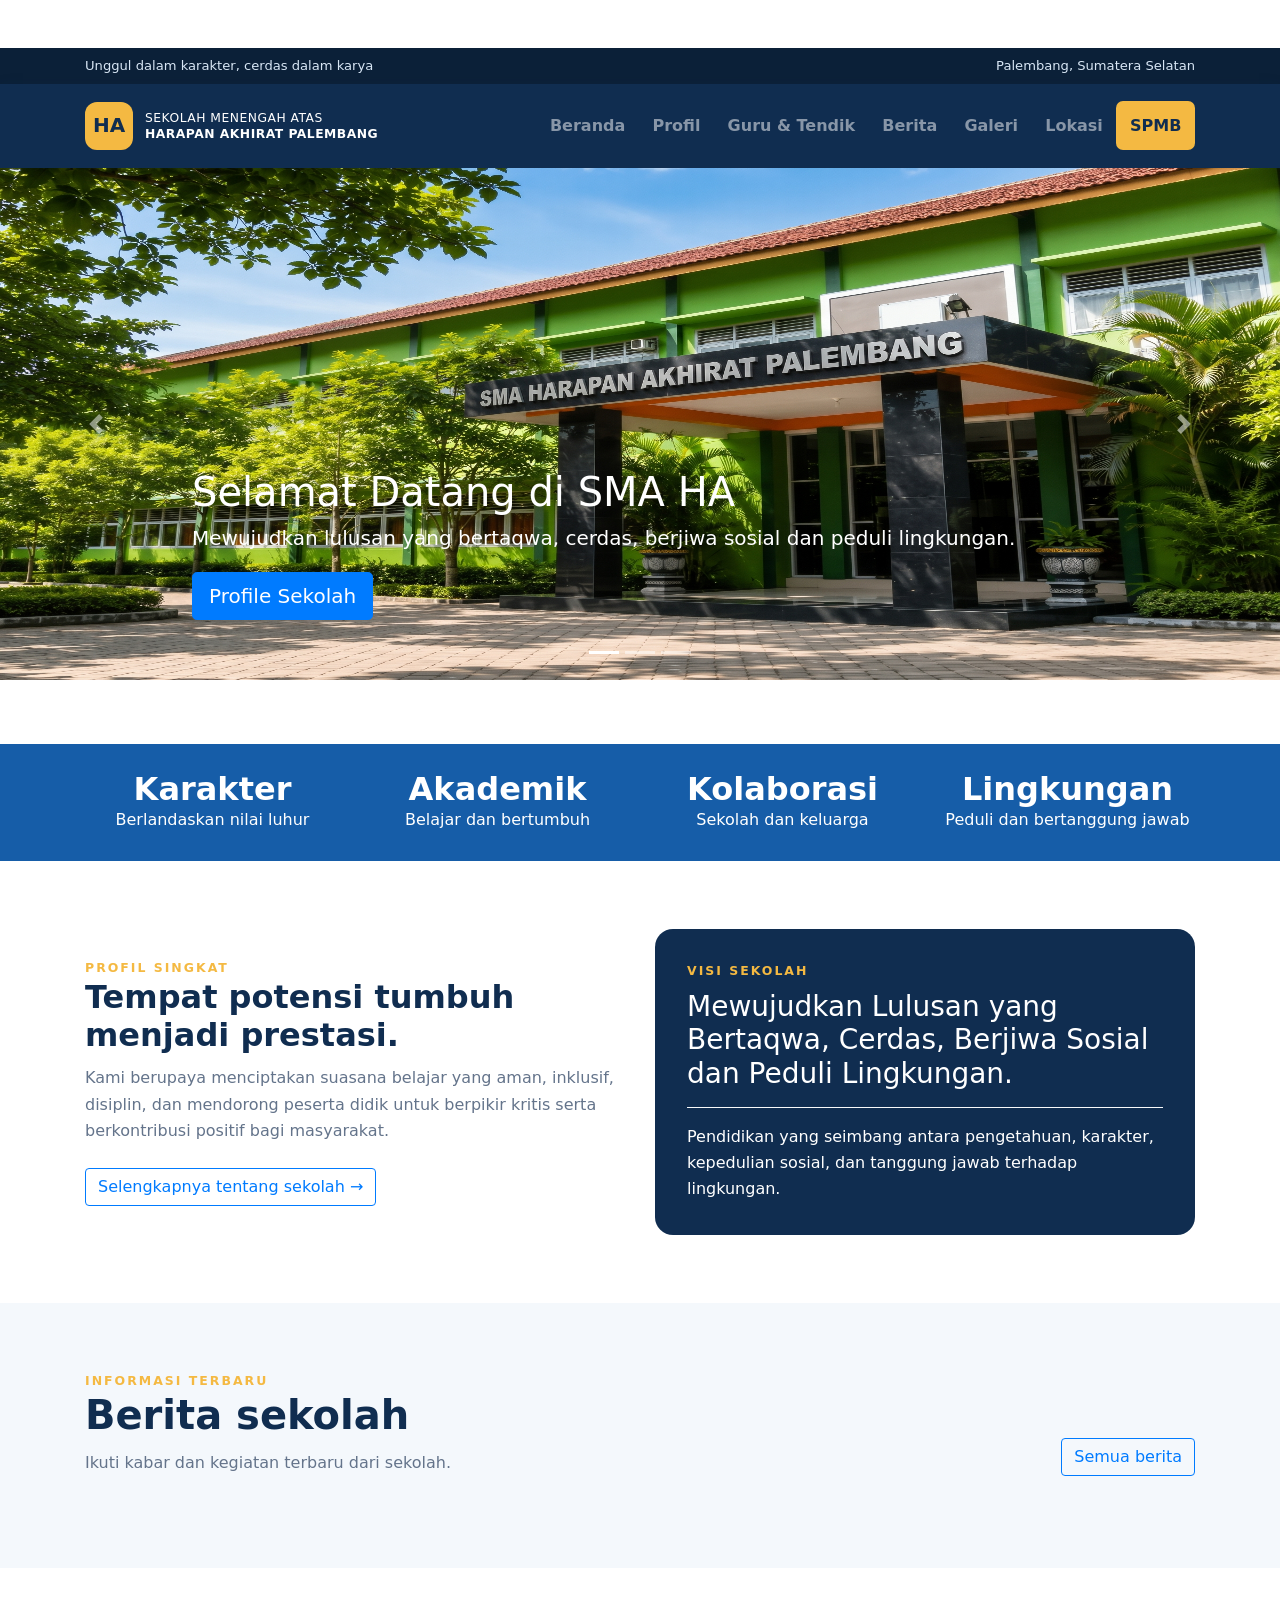
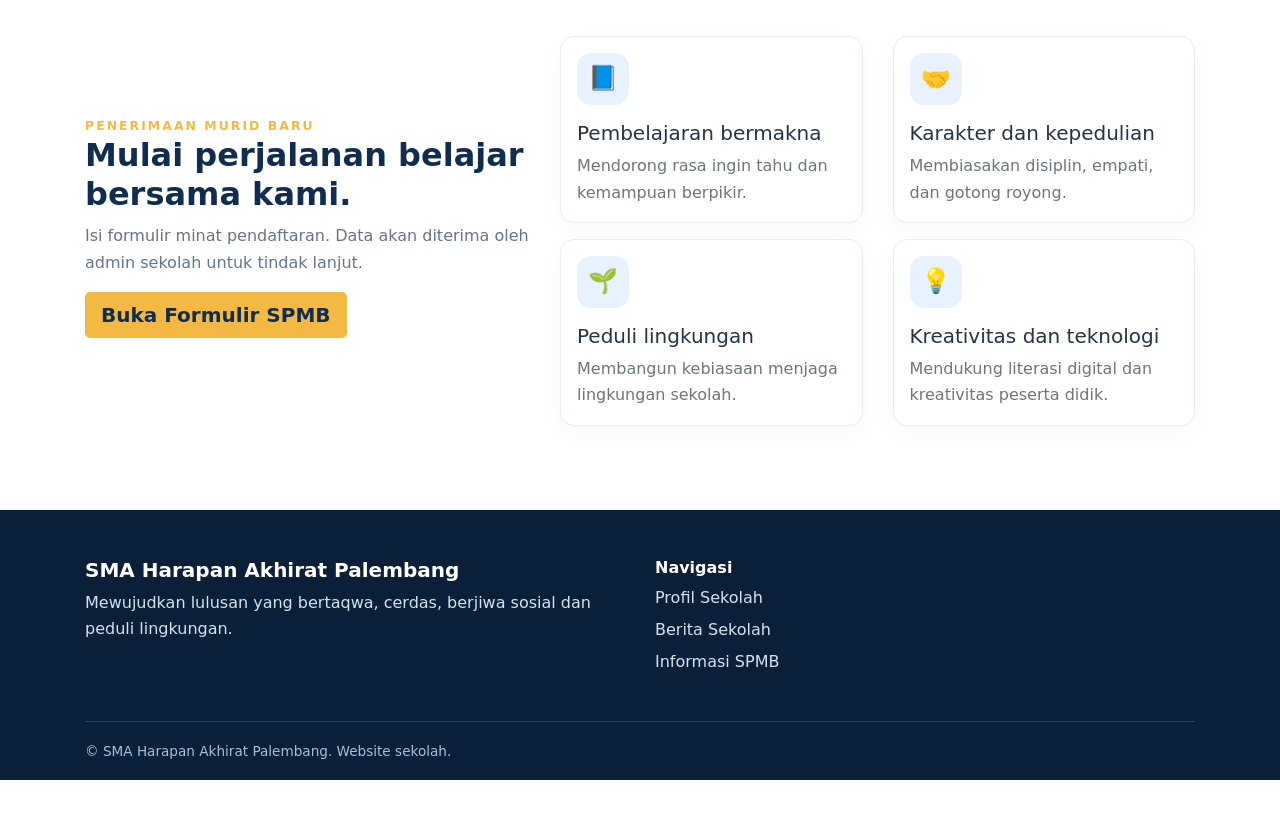
<file: index.html>
<!doctype html>
<html lang="en">
  <head>
    <meta charset="utf-8">
    <meta name="viewport" content="width=device-width, initial-scale=1, shrink-to-fit=no">
    <meta name="description" content="">
    <meta name="author" content="">
    <link rel="icon" href="../../../../favicon.ico">

    <title>Welcome to SMA Harapan Akhirat Palembang</title>

    <!-- Bootstrap core CSS -->
    <link href="./dist/css/bootstrap.min.css" rel="stylesheet">

    <!-- Custom styles for this template -->
    <link href="carousel.css" rel="stylesheet">
  </head>
  <body>

    <header>
      <div id="header-placeholder"></div>
    </header>

    <main role="main">

      <div id="myCarousel" class="carousel slide" data-ride="carousel">
        <ol class="carousel-indicators">
          <li data-target="#myCarousel" data-slide-to="0" class="active"></li>
          <li data-target="#myCarousel" data-slide-to="1"></li>
          <li data-target="#myCarousel" data-slide-to="2"></li>
        </ol>
        <div class="carousel-inner">
          <div class="carousel-item active">
            <img class="first-slide" src="assets/img/slide1.jpg">
            <div class="container">
              <div class="carousel-caption text-left">
                <h1>Selamat Datang di SMA HA</h1>
                <p>Mewujudkan lulusan yang bertaqwa, cerdas,
           berjiwa sosial dan peduli lingkungan.</p>
                <p><a class="btn btn-lg btn-primary" href="profil.html" role="button">Profile Sekolah</a></p>
              </div>
            </div>
          </div>
          <div class="carousel-item">
            <img class="second-slide" src="assets/img/slide2.jpg" alt="Second slide">
            <div class="container">
              <div class="carousel-caption">
                <h1>Pembelajaran Berkualitas</h1>
                <p>Mengembangkan potensi dan karakter setiap peserta didik.</p>
                <!-- <p><a class="btn btn-lg btn-primary" href="#" role="button">Learn more</a></p> -->
              </div>
            </div>
          </div>
          <div class="carousel-item">
            <img class="third-slide" src="assets/img/slide3.jpg" alt="Third slide">
            <div class="container">
              <div class="carousel-caption text-right">
                <h1>Bergabung Bersama SMA HA</h1>
                <p>Informasi penerimaan murid baru tersedia di halaman SPMB.</p>
                <p><a class="btn btn-lg btn-primary" href="spmb.html" role="button">Informasi SPMB</a></p>
              </div>
            </div>
          </div>
        </div>
        <a class="carousel-control-prev" href="#myCarousel" role="button" data-slide="prev">
          <span class="carousel-control-prev-icon" aria-hidden="true"></span>
          <span class="sr-only">Previous</span>
        </a>
        <a class="carousel-control-next" href="#myCarousel" role="button" data-slide="next">
          <span class="carousel-control-next-icon" aria-hidden="true"></span>
          <span class="sr-only">Next</span>
        </a>
      </div>

      <!-- Isi -->
      <section class="stats-band">
        <div class="container">
          <div class="row text-center">
            <div class="col-6 col-md-3 mb-3 mb-md-0">
              <div class="stat-number">Karakter</div>
              <div>Berlandaskan nilai luhur</div>
            </div><div class="col-6 col-md-3 mb-3 mb-md-0">
              <div class="stat-number">Akademik</div>
              <div>Belajar dan bertumbuh</div>
            </div><div class="col-6 col-md-3">
              <div class="stat-number">Kolaborasi</div>
              <div>Sekolah dan keluarga</div>
            </div><div class="col-6 col-md-3">
              <div class="stat-number">Lingkungan</div>
              <div>Peduli dan bertanggung jawab</div>
            </div>
          </div>
        </div>
      </section>
      
      <section class="section">
        <div class="container">
          <div class="row align-items-center">
            <div class="col-lg-6 mb-4 mb-lg-0">
              <div class="eyebrow">Profil singkat</div>
              <h2 class="section-heading display-5">Tempat potensi tumbuh menjadi prestasi.</h2>
              <p class="section-lead">Kami berupaya menciptakan suasana belajar yang aman, inklusif, disiplin, dan mendorong peserta didik untuk berpikir kritis serta berkontribusi positif bagi masyarakat.</p>
              <a href="profil.html" class="btn btn-outline-primary mt-2">Selengkapnya tentang sekolah →</a>
            </div>
            <div class="col-lg-6">
              <div class="vision-panel">
                <div class="eyebrow">Visi sekolah</div>
                <h2 class="h3 mt-2">Mewujudkan Lulusan yang Bertaqwa, Cerdas, Berjiwa Sosial dan Peduli Lingkungan.</h2>
                <hr class="border-light">
                <p class="mb-0">Pendidikan yang seimbang antara pengetahuan, karakter, kepedulian sosial, dan tanggung jawab terhadap lingkungan.</p>
              </div>
            </div>
          </div>
        </div>
      </section>

      <section class="section section-soft">
        <div class="container">
          <div class="d-flex justify-content-between align-items-end flex-wrap mb-4">
            <div>
              <div class="eyebrow">Informasi terbaru</div>
              <h2 class="section-heading h1">Berita sekolah</h2>
              <p class="section-lead mb-0">Ikuti kabar dan kegiatan terbaru dari sekolah.</p>
            </div>
            <a href="berita.html" class="btn btn-outline-primary mt-3">Semua berita</a>
          </div>
        </div>
      </section>
      
      <section class="section">
        <div class="container">
          <div class="row align-items-center">
            <div class="col-lg-5 mb-4">
              <div class="eyebrow">Penerimaan murid baru</div>
              <h2 class="section-heading display-5">Mulai perjalanan belajar bersama kami.</h2>
              <p class="section-lead">Isi formulir minat pendaftaran. Data akan diterima oleh admin sekolah untuk tindak lanjut.</p>
              <a href="spmb.html" class="btn btn-gold btn-lg">Buka Formulir SPMB</a>
            </div>
            <div class="col-lg-7">
              <div class="row">
                <div class="col-sm-6 mb-3">
                  <div class="feature-card p-3">
                    <div class="feature-icon mb-3">📘</div>
                    <h3 class="h5">Pembelajaran bermakna</h3>
                    <p class="mb-0 text-muted">Mendorong rasa ingin tahu dan kemampuan berpikir.</p>
                  </div>
                </div>

                <div class="col-sm-6 mb-3">
                  <div class="feature-card p-3">
                    <div class="feature-icon mb-3">🤝</div>
                    <h3 class="h5">Karakter dan kepedulian</h3>
                    <p class="mb-0 text-muted">Membiasakan disiplin, empati, dan gotong royong.</p>
                  </div>
                </div>

                <div class="col-sm-6 mb-3">
                  <div class="feature-card p-3">
                    <div class="feature-icon mb-3">🌱</div>
                    <h3 class="h5">Peduli lingkungan</h3>
                    <p class="mb-0 text-muted">Membangun kebiasaan menjaga lingkungan sekolah.</p>
                  </div>
                </div>

                <div class="col-sm-6 mb-3">
                  <div class="feature-card p-3">
                    <div class="feature-icon mb-3">💡</div>
                    <h3 class="h5">Kreativitas dan teknologi</h3>
                    <p class="mb-0 text-muted">Mendukung literasi digital dan kreativitas peserta didik.</p>
                  </div>
                </div>
              </div>
            </div>
          </div>
        </div>
      </section>

      <!-- FOOTER -->
      <div id="footer-placeholder"></div>
    </main>

    <!-- Bootstrap core JavaScript
    ================================================== -->
    <!-- Placed at the end of the document so the pages load faster -->
    <script src="https://code.jquery.com/jquery-3.2.1.slim.min.js" integrity="sha384-KJ3o2DKtIkvYIK3UENzmM7KCkRr/rE9/Qpg6aAZGJwFDMVNA/GpGFF93hXpG5KkN" crossorigin="anonymous"></script>
    <script>window.jQuery || document.write('<script src="../../../../assets/js/vendor/jquery-slim.min.js"><\/script>')</script>
    <script src="./assets/js/vendor/popper.min.js"></script>
    <script src="./dist/js/bootstrap.min.js"></script>
    <!-- Just to make our placeholder images work. Don't actually copy the next line! -->
    <script src="../../../../assets/js/vendor/holder.min.js"></script>
  
    <!-- script header footer -->
    <script> fetch('includes/header.html')
              .then(response => response.text())
              .then(data => {
                  document.getElementById('header-placeholder').innerHTML = data;
              });</script>
    <script> fetch('includes/footer.html')
              .then(response => response.text())
              .then(data => {
                  document.getElementById('footer-placeholder').innerHTML = data;
              });</script>
  </body>
</html>
</file>
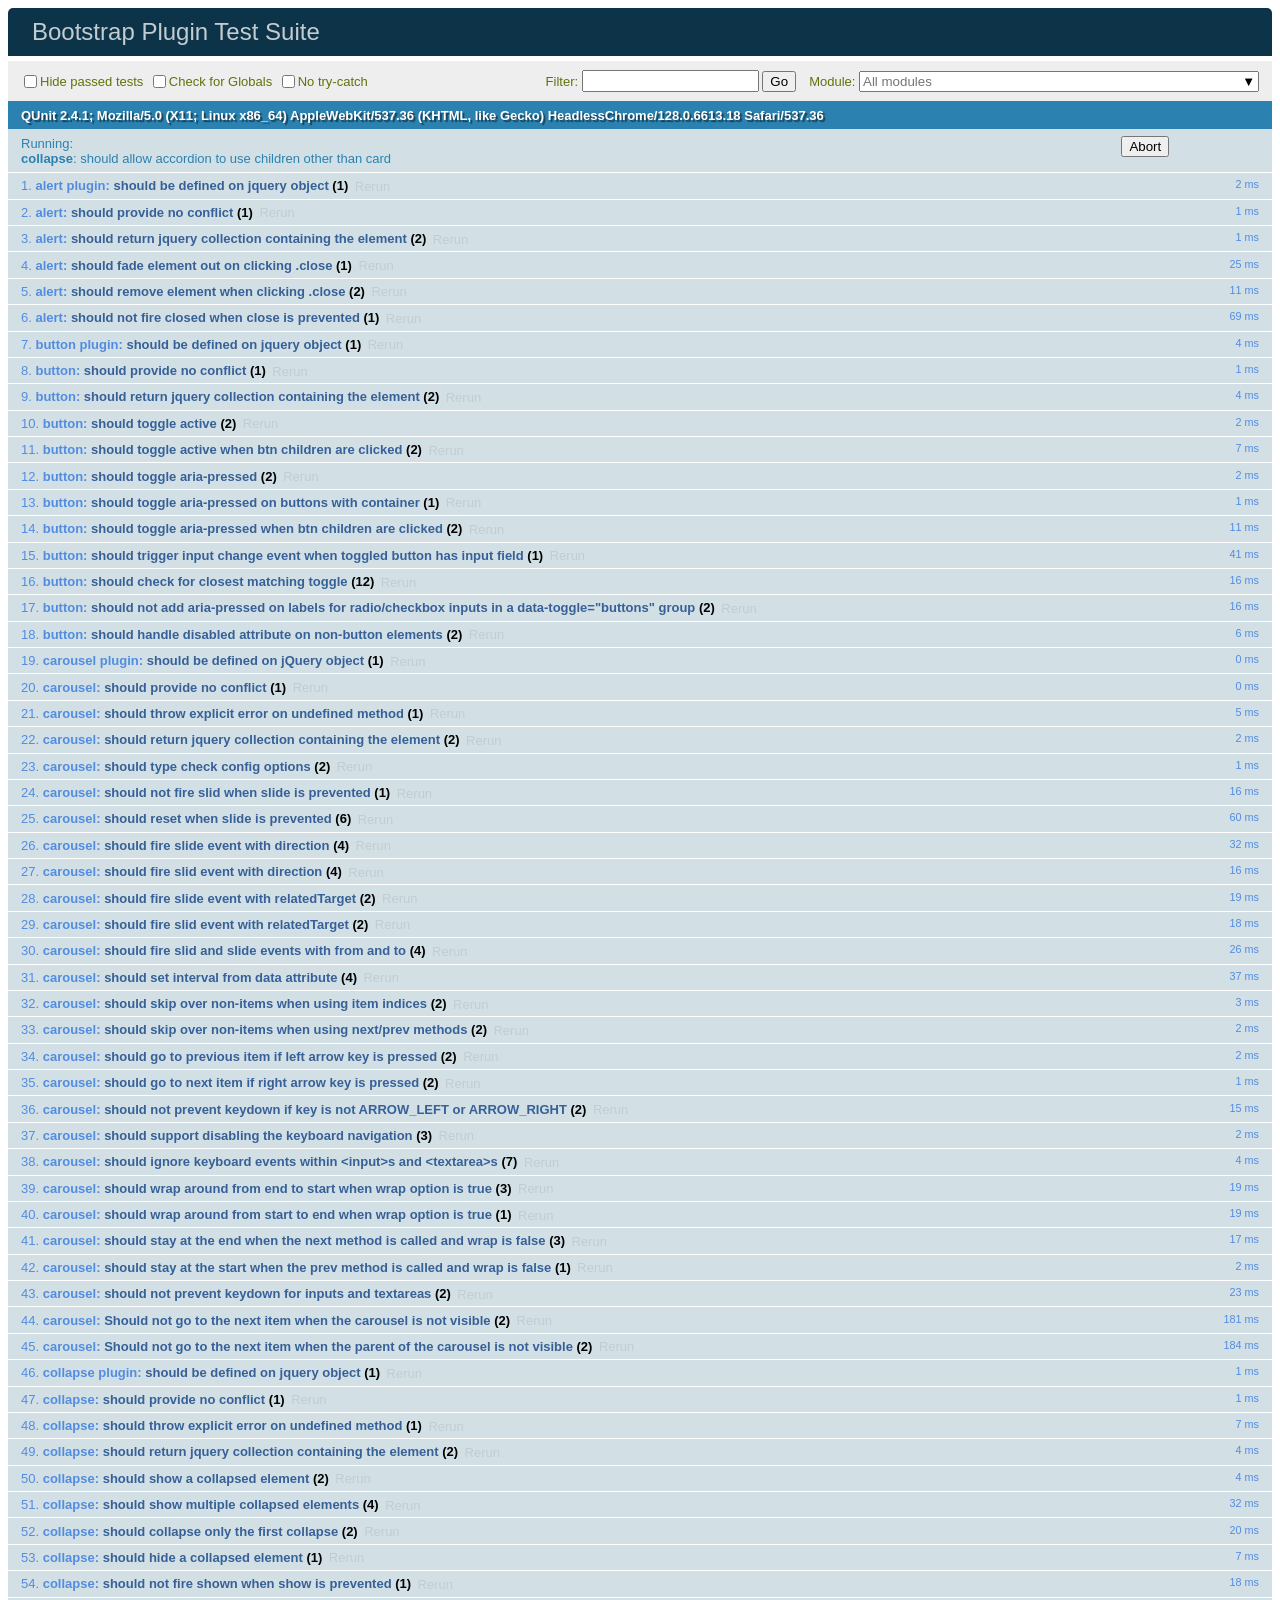
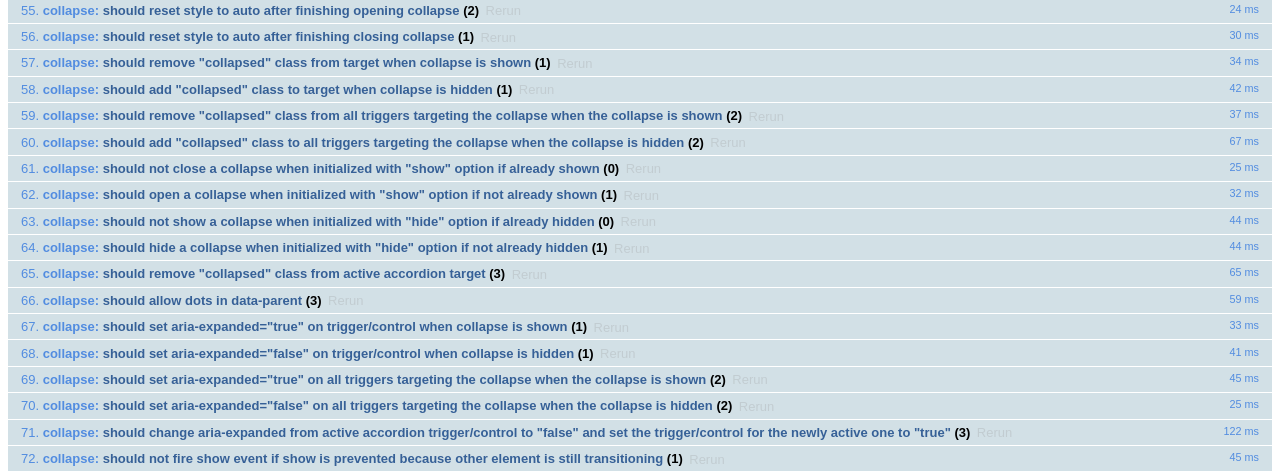
<file: js/tests/index.html>
<!doctype html>
<html lang="en">
  <head>
    <meta charset="utf-8">
    <meta name="viewport" content="width=device-width, initial-scale=1, shrink-to-fit=no">
    <title>Bootstrap Plugin Test Suite</title>

    <!-- jQuery -->
    <script>
      (function () {
        var path = '../../assets/js/vendor/jquery-slim.min.js'
        // get jquery param from the query string.
        var jQueryVersion = location.search.match(/[?&]jquery=(.*?)(?=&|$)/)

        // If a version was specified, use that version from our vendor folder
        if (jQueryVersion) {
          path = 'vendor/jquery-' + jQueryVersion[1] + '.min.js'
        }
        document.write('<script src="' + path + '"><\/script>')
      }())
    </script>
    <script src="../../assets/js/vendor/popper.min.js"></script>

    <!-- QUnit -->
    <link rel="stylesheet" href="vendor/qunit.css" media="screen">
    <script src="vendor/qunit.js"></script>

    <script>
      // Disable jQuery event aliases to ensure we don't accidentally use any of them
      [
        'blur',
        'focus',
        'focusin',
        'focusout',
        'resize',
        'scroll',
        'click',
        'dblclick',
        'mousedown',
        'mouseup',
        'mousemove',
        'mouseover',
        'mouseout',
        'mouseenter',
        'mouseleave',
        'change',
        'select',
        'submit',
        'keydown',
        'keypress',
        'keyup',
        'contextmenu'
      ].forEach(function(eventAlias) {
        $.fn[eventAlias] = function() {
          throw new Error('Using the ".' + eventAlias + '()" method is not allowed, so that Bootstrap can be compatible with custom jQuery builds which exclude the "event aliases" module that defines said method. See https://github.com/twbs/bootstrap/blob/master/CONTRIBUTING.md#js')
        }
      })

      // Require assert.expect in each test
      QUnit.config.requireExpects = true

      // See https://github.com/axemclion/grunt-saucelabs#test-result-details-with-qunit
      var log = []
      var testName

      QUnit.done(function(testResults) {
        var tests = []
        for (var i = 0; i < log.length; i++) {
          var details = log[i]
          tests.push({
            name: details.name,
            result: details.result,
            expected: details.expected,
            actual: details.actual,
            source: details.source
          })
        }
        testResults.tests = tests

        window.global_test_results = testResults
      })

      QUnit.testStart(function(testDetails) {
        QUnit.log(function(details) {
          if (!details.result) {
            details.name = testDetails.name
            log.push(details)
          }
        })
      })

      // Display fixture on-screen on iOS to avoid false positives
      // See https://github.com/twbs/bootstrap/pull/15955
      if (/iPhone|iPad|iPod/.test(navigator.userAgent)) {
        QUnit.begin(function() {
          $('#qunit-fixture').css({ top: 0, left: 0 })
        })

        QUnit.done(function() {
          $('#qunit-fixture').css({ top: '', left: '' })
        })
      }
    </script>

    <!-- Transpiled Plugins -->
    <script src="../dist/util.js"></script>
    <script src="../dist/alert.js"></script>
    <script src="../dist/button.js"></script>
    <script src="../dist/carousel.js"></script>
    <script src="../dist/collapse.js"></script>
    <script src="../dist/dropdown.js"></script>
    <script src="../dist/modal.js"></script>
    <script src="../dist/scrollspy.js"></script>
    <script src="../dist/tab.js"></script>
    <script src="../dist/tooltip.js"></script>
    <script src="../dist/popover.js"></script>

    <!-- Unit Tests -->
    <script src="unit/alert.js"></script>
    <script src="unit/button.js"></script>
    <script src="unit/carousel.js"></script>
    <script src="unit/collapse.js"></script>
    <script src="unit/dropdown.js"></script>
    <script src="unit/modal.js"></script>
    <script src="unit/scrollspy.js"></script>
    <script src="unit/tab.js"></script>
    <script src="unit/tooltip.js"></script>
    <script src="unit/popover.js"></script>
    <script src="unit/util.js"></script>
  </head>
  <body>
    <div id="qunit-container">
      <div id="qunit"></div>
      <div id="qunit-fixture"></div>
    </div>
  </body>
</html>
</file>
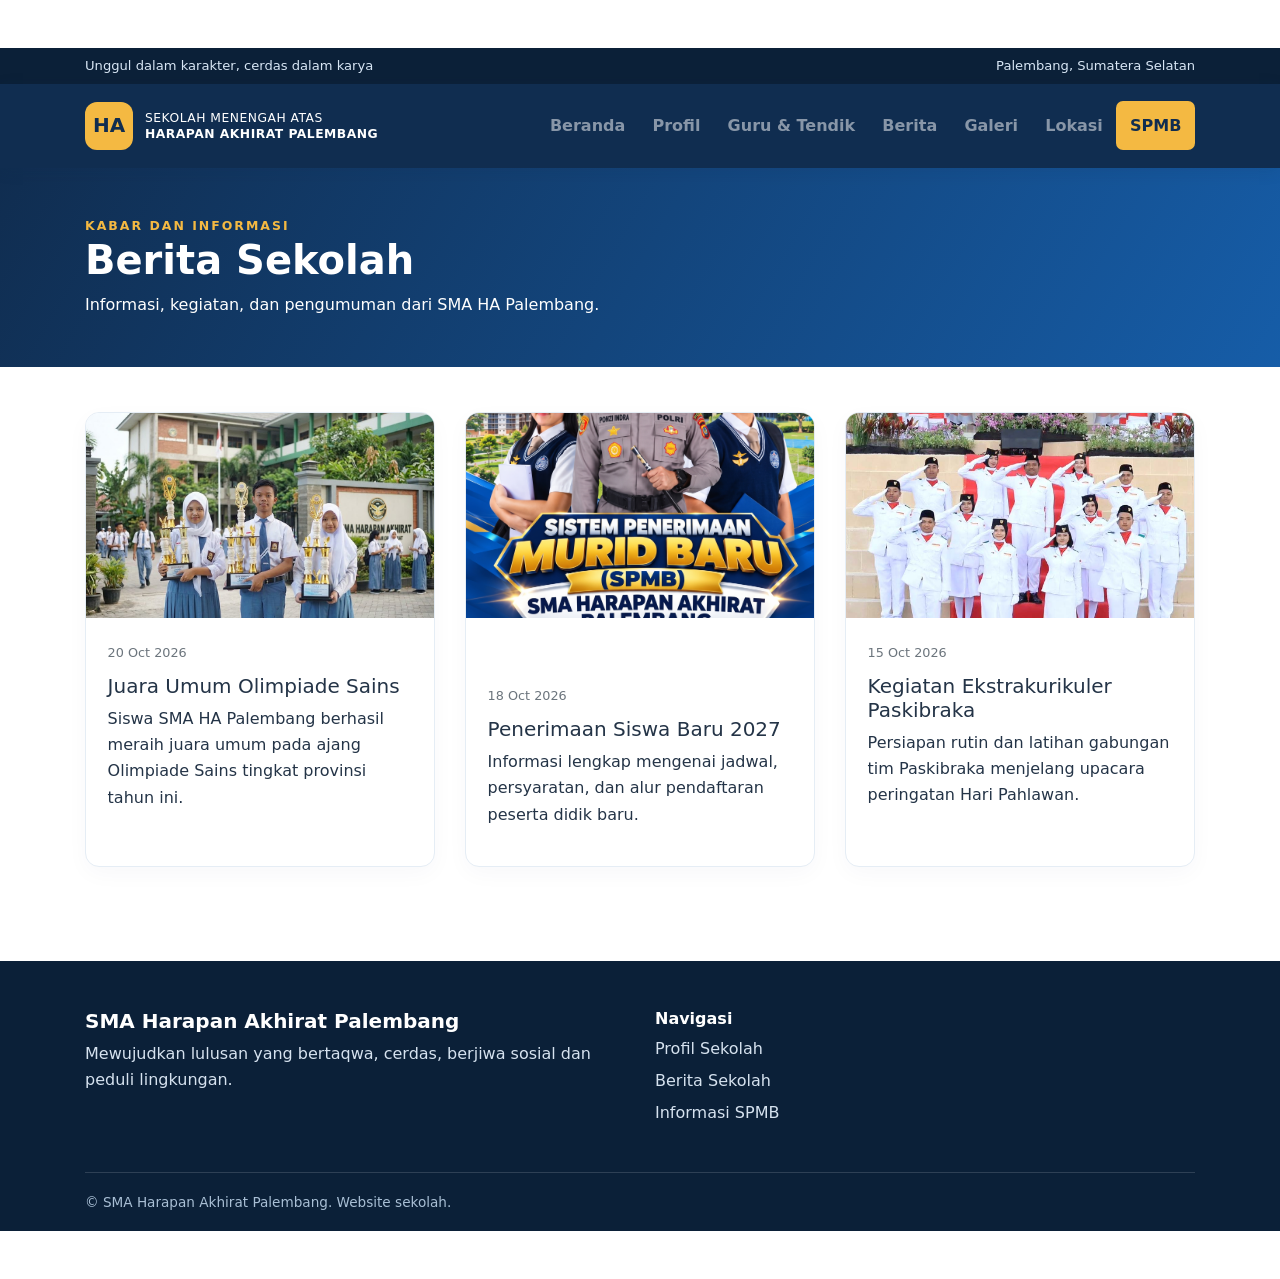
<file: berita.html>
<!doctype html>
<html lang="en">
  <head>
    <meta charset="utf-8">
    <meta name="viewport" content="width=device-width, initial-scale=1, shrink-to-fit=no">
    <meta name="description" content="">
    <meta name="author" content="">
    <link rel="icon" href="../../../../favicon.ico">

    <title>Berita Seputar SMA Harapan Akhirat</title>

    <!-- Bootstrap core CSS -->
    <link href="./dist/css/bootstrap.min.css" rel="stylesheet">

    <!-- Custom styles for this template -->
    <link href="carousel.css" rel="stylesheet">
  </head>
  <body>

    <header>
      <div id="header-placeholder"></div>
    </header>

    <main role="main">
      <section class="page-hero">
        <div class="container">
          <div class="eyebrow">Kabar dan informasi</div>
          <h1>Berita Sekolah</h1>
          <p class="mb-0">Informasi, kegiatan, dan pengumuman dari SMA HA Palembang.</p>
        </div>
      </section>

      <section class="content-wrap">
        <div class="container">
          <div class="row">
            
            <!-- Card 1: With Image -->
            <div class="col-md-6 col-lg-4 mb-4">
              <article class="news-card">
                <img class="card-img-top" src="assets/img/olimpiade.jpg" alt="Juara Umum Olimpiade Sains">
                <div class="card-body">
                  <small class="text-muted">20 Oct 2026</small>
                  <h2 class="h5 mt-2">Juara Umum Olimpiade Sains</h2>
                  <p>Siswa SMA HA Palembang berhasil meraih juara umum pada ajang Olimpiade Sains tingkat provinsi tahun ini.</p>    
                </div>
              </article>
            </div>

            <!-- Card 2: Without Image (Fallback styling from your code) -->
            <div class="col-md-6 col-lg-4 mb-4">
              <article class="news-card">
                <!-- Added min-height so the fallback block acts like an image -->
                <img class="card-img-top" src="assets/img/spmbsmaha.jpg" alt="Kegiatan Ekstrakurikuler">
                <div class="card-body">
                </div>
                <div class="card-body">
                  <small class="text-muted">18 Oct 2026</small>
                  <h2 class="h5 mt-2">Penerimaan Siswa Baru 2027</h2>
                  <p>Informasi lengkap mengenai jadwal, persyaratan, dan alur pendaftaran peserta didik baru.</p>            
                </div>
              </article>
            </div>

            <!-- Card 3: With Image -->
            <div class="col-md-6 col-lg-4 mb-4">
              <article class="news-card">
                <img class="card-img-top" src="assets/img/paskibraka.jpg" alt="Kegiatan Ekstrakurikuler">
                <div class="card-body">
                  <small class="text-muted">15 Oct 2026</small>
                  <h2 class="h5 mt-2">Kegiatan Ekstrakurikuler Paskibraka</h2>
                  <p>Persiapan rutin dan latihan gabungan tim Paskibraka menjelang upacara peringatan Hari Pahlawan.</p>           
                </div>
              </article>
            </div>

          </div>
        </div>
      </section>      
      


      <!-- FOOTER -->
      <div id="footer-placeholder"></div>
    </main>

    <!-- Bootstrap core JavaScript
    ================================================== -->
    <!-- Placed at the end of the document so the pages load faster -->
    <script src="https://code.jquery.com/jquery-3.2.1.slim.min.js" integrity="sha384-KJ3o2DKtIkvYIK3UENzmM7KCkRr/rE9/Qpg6aAZGJwFDMVNA/GpGFF93hXpG5KkN" crossorigin="anonymous"></script>
    <script>window.jQuery || document.write('<script src="../../../../assets/js/vendor/jquery-slim.min.js"><\/script>')</script>
    <script src="./assets/js/vendor/popper.min.js"></script>
    <script src="./dist/js/bootstrap.min.js"></script>
    <!-- Just to make our placeholder images work. Don't actually copy the next line! -->
    <script src="../../../../assets/js/vendor/holder.min.js"></script>
  
    <!-- script header footer -->
    <script> fetch('includes/header.html')
              .then(response => response.text())
              .then(data => {
                  document.getElementById('header-placeholder').innerHTML = data;
              });</script>
    <script> fetch('includes/footer.html')
              .then(response => response.text())
              .then(data => {
                  document.getElementById('footer-placeholder').innerHTML = data;
              });</script>
  </body>
</html>
</file>
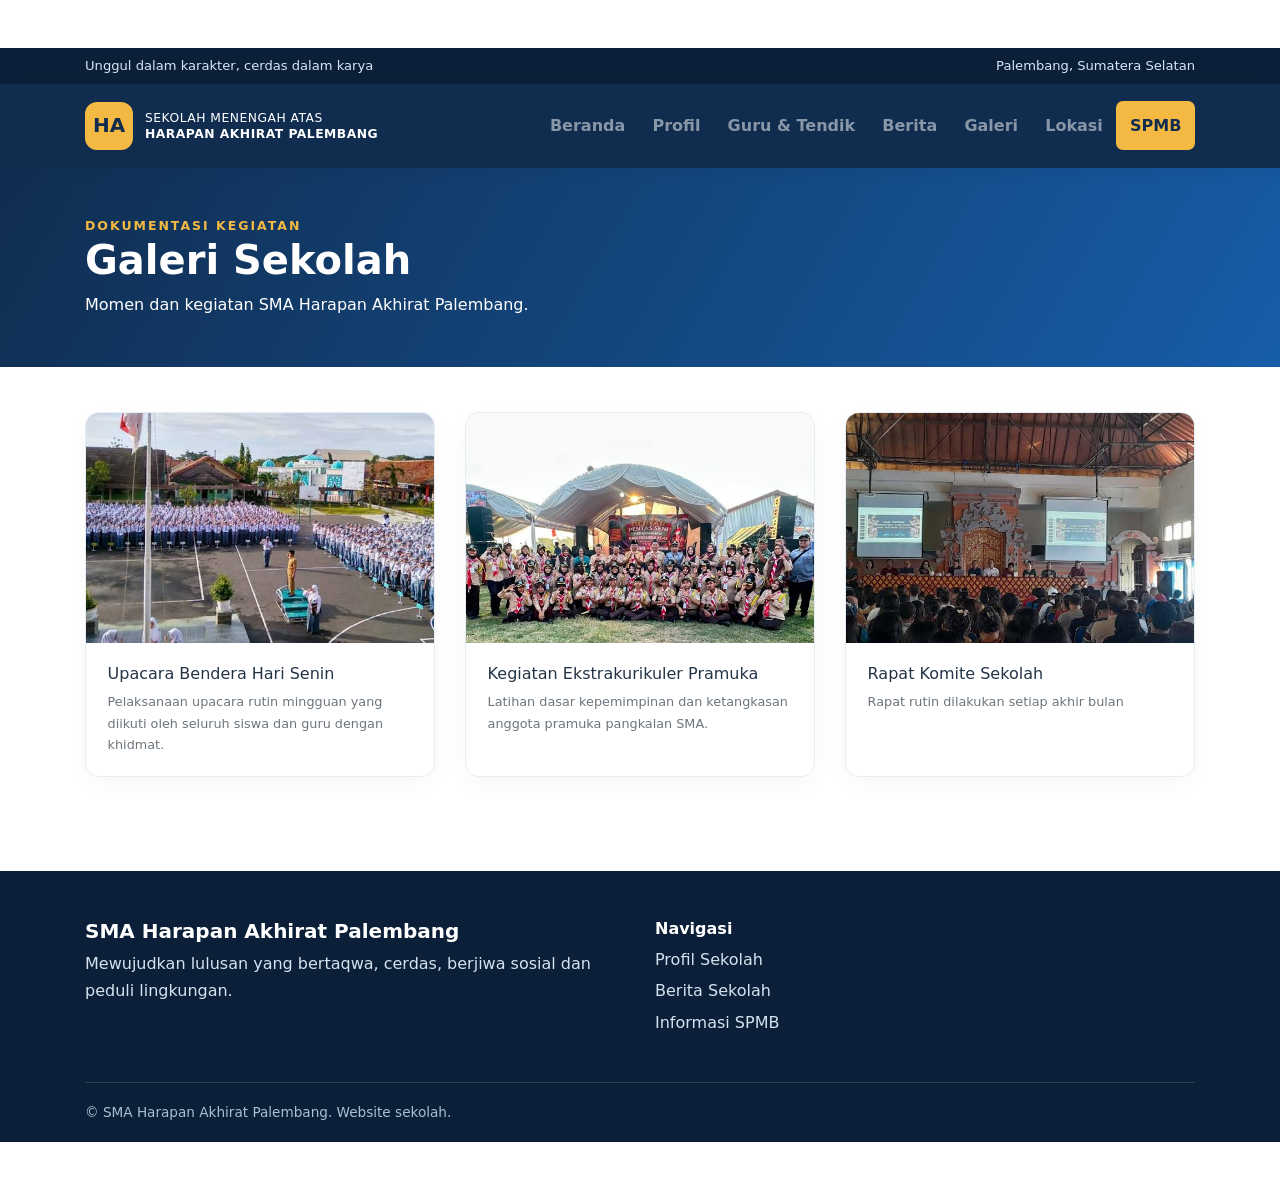
<file: galeri.html>
<!doctype html>
<html lang="en">
  <head>
    <meta charset="utf-8">
    <meta name="viewport" content="width=device-width, initial-scale=1, shrink-to-fit=no">
    <meta name="description" content="">
    <meta name="author" content="">
    <link rel="icon" href="../../../../favicon.ico">

    <title>Galeri Sekolah</title>

    <!-- Bootstrap core CSS -->
    <link href="./dist/css/bootstrap.min.css" rel="stylesheet">

    <!-- Custom styles for this template -->
    <link href="carousel.css" rel="stylesheet">
  </head>
  <body>

    <header>
      <div id="header-placeholder"></div>
    </header>

    <main role="main">
      <section class="page-hero">
  <div class="container">
    <div class="eyebrow">Dokumentasi kegiatan</div>
    <h1>Galeri Sekolah</h1>
    <p class="mb-0">Momen dan kegiatan SMA Harapan Akhirat Palembang.</p>
  </div>
</section>

<section class="content-wrap">
  <div class="container">
    <div class="row">

      <!-- CONTOH 1: Galeri dengan Judul & Deskripsi -->
      <div class="col-sm-6 col-lg-4 mb-4">
        <div class="gallery-card">
          <img class="gallery-img" src="assets/img/galeri1.jpg" alt="Upacara Bendera Hari Senin">
          <div class="card-body">
            <h2 class="h6 mb-0">Upacara Bendera Hari Senin</h2>
            <p class="text-muted small mt-2 mb-0">Pelaksanaan upacara rutin mingguan yang diikuti oleh seluruh siswa dan guru dengan khidmat.</p>
          </div>
        </div>
      </div>

      <!-- CONTOH 2: Galeri dengan Judul & Deskripsi Singkat -->
      <div class="col-sm-6 col-lg-4 mb-4">
        <div class="gallery-card">
          <img class="gallery-img" src="assets/img/galeri2.jpg" alt="Kegiatan Ekstrakurikuler Pramuka">
          <div class="card-body">
            <h2 class="h6 mb-0">Kegiatan Ekstrakurikuler Pramuka</h2>
            <p class="text-muted small mt-2 mb-0">Latihan dasar kepemimpinan dan ketangkasan anggota pramuka pangkalan SMA.</p>
          </div>
        </div>
      </div>

      <!-- CONTOH 3: Galeri TANPA Deskripsi (Hanya Judul) -->
      <div class="col-sm-6 col-lg-4 mb-4">
        <div class="gallery-card">
          <img class="gallery-img" src="assets/img/galeri3.jpg" alt="Rapat Pleno Komite Sekolah">
          <div class="card-body">
            <h2 class="h6 mb-0">Rapat Komite Sekolah</h2>
            <p class="text-muted small mt-2 mb-0">Rapat rutin dilakukan setiap akhir bulan</p>           
          </div>
        </div>
      </div>

    </div>
  </div>
</section>

      <!-- isi sesuai page -->

      
      
      


      <!-- FOOTER -->
      <div id="footer-placeholder"></div>
    </main>

    <!-- Bootstrap core JavaScript
    ================================================== -->
    <!-- Placed at the end of the document so the pages load faster -->
    <script src="https://code.jquery.com/jquery-3.2.1.slim.min.js" integrity="sha384-KJ3o2DKtIkvYIK3UENzmM7KCkRr/rE9/Qpg6aAZGJwFDMVNA/GpGFF93hXpG5KkN" crossorigin="anonymous"></script>
    <script>window.jQuery || document.write('<script src="../../../../assets/js/vendor/jquery-slim.min.js"><\/script>')</script>
    <script src="./assets/js/vendor/popper.min.js"></script>
    <script src="./dist/js/bootstrap.min.js"></script>
    <!-- Just to make our placeholder images work. Don't actually copy the next line! -->
    <script src="../../../../assets/js/vendor/holder.min.js"></script>
  
    <!-- script header footer -->
    <script> fetch('includes/header.html')
              .then(response => response.text())
              .then(data => {
                  document.getElementById('header-placeholder').innerHTML = data;
              });</script>
    <script> fetch('includes/footer.html')
              .then(response => response.text())
              .then(data => {
                  document.getElementById('footer-placeholder').innerHTML = data;
              });</script>
  </body>
</html>
</file>
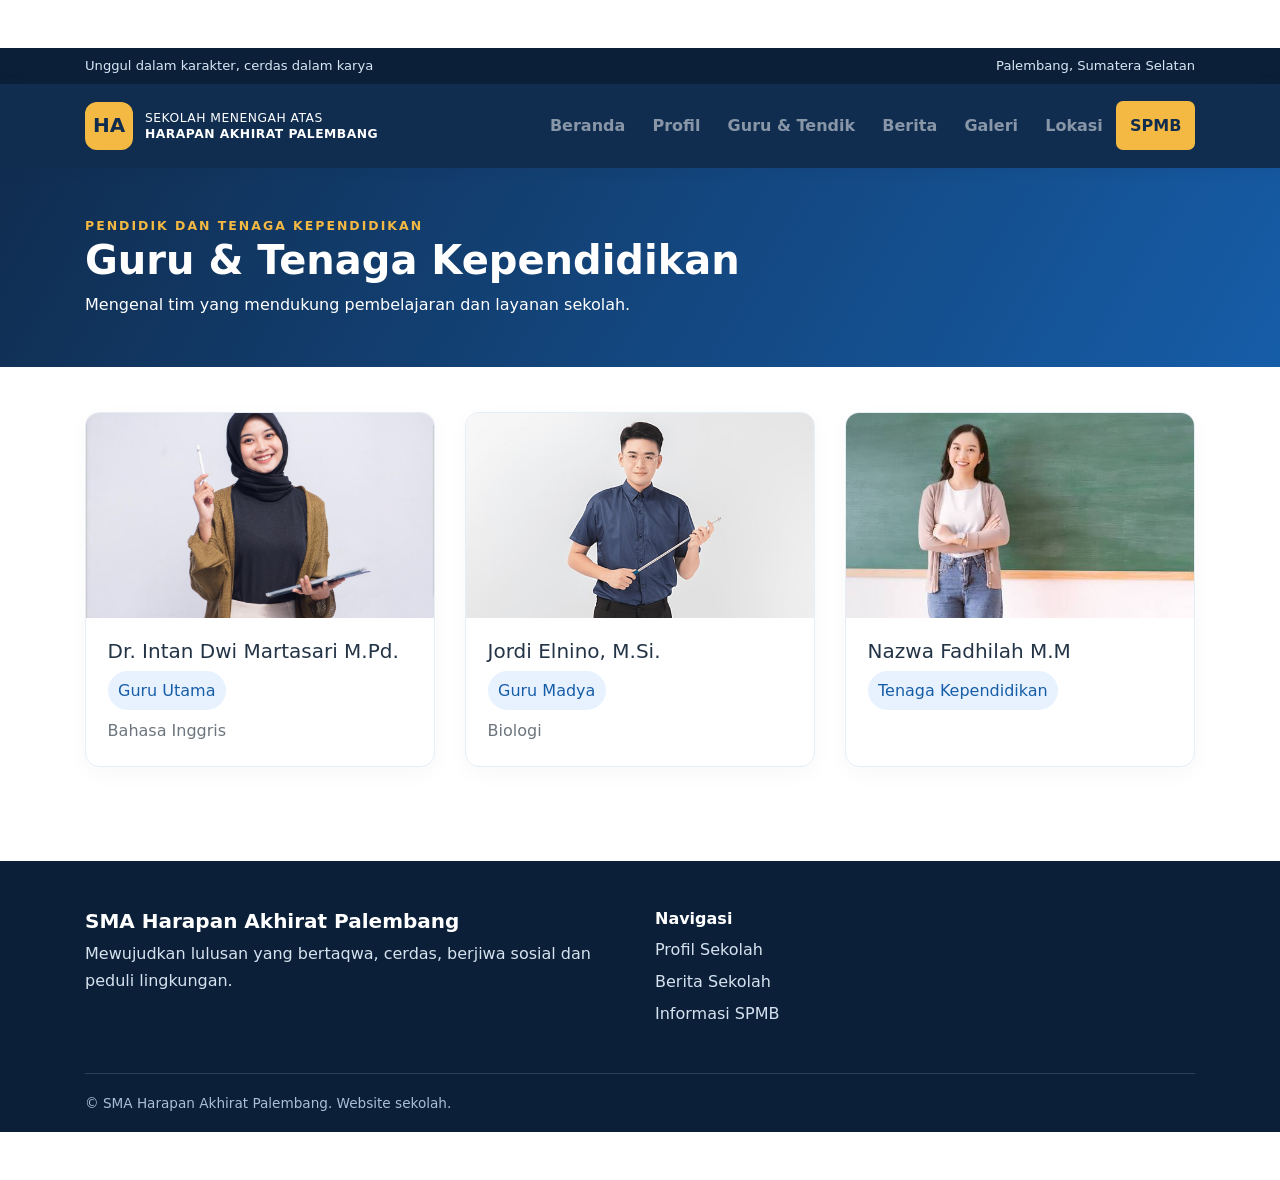
<file: guru.html>
<!doctype html>
<html lang="en">
  <head>
    <meta charset="utf-8">
    <meta name="viewport" content="width=device-width, initial-scale=1, shrink-to-fit=no">
    <meta name="description" content="">
    <meta name="author" content="">
    <link rel="icon" href="../../../../favicon.ico">

    <title>Profil Guru SMA Harapan Akhirat</title>

    <!-- Bootstrap core CSS -->
    <link href="./dist/css/bootstrap.min.css" rel="stylesheet">

    <!-- Custom styles for this template -->
    <link href="carousel.css" rel="stylesheet">
  </head>
  <body>

    <header>
      <div id="header-placeholder"></div>
    </header>

    <main role="main">
      <section class="page-hero">
  <div class="container">
    <div class="eyebrow">Pendidik dan tenaga kependidikan</div>
    <h1>Guru &amp; Tenaga Kependidikan</h1>
    <p class="mb-0">Mengenal tim yang mendukung pembelajaran dan layanan sekolah.</p>
  </div>
</section>

<section class="content-wrap">
  <div class="container">
    <div class="row">

      <!-- CONTOH 1: Profil dengan Foto -->
      <div class="col-sm-6 col-lg-4 mb-4">
        <article class="person-card">
          <img class="card-img-top" src="assets/img/guru1.jpg" alt="Nama Guru Pertama">
          <div class="card-body">
            <h2 class="h5">Dr. Intan Dwi Martasari M.Pd.</h2>
            <div class="badge-soft d-inline-block mb-2">Guru Utama</div>
            <p class="text-muted mb-0">Bahasa Inggris</p>
          </div>
        </article>
      </div>

      <!-- CONTOH 2: Profil TANPA Foto (Menggunakan Ikon Default) -->
      <div class="col-sm-6 col-lg-4 mb-4">
        <article class="person-card">
          <img class="card-img-top" src="assets/img/guru2.jpg" alt="Nama Guru Pertama">          
          <div class="card-body">
            <h2 class="h5">Jordi Elnino, M.Si.</h2>
            <div class="badge-soft d-inline-block mb-2">Guru Madya</div>
            <p class="text-muted mb-0">Biologi</p>
          </div>
        </article>
      </div>

      <!-- CONTOH 3: Profil Staf / Tanpa Mata Pelajaran -->
      <div class="col-sm-6 col-lg-4 mb-4">
        <article class="person-card">
          <img class="card-img-top" src="assets/img/guru3.jpg" alt="Tenaga Pendidik">
          <div class="card-body">
            <h2 class="h5">Nazwa Fadhilah M.M</h2>
            <div class="badge-soft d-inline-block mb-2">Tenaga Kependidikan</div>
            <!-- Bagian mata pelajaran dikosongkan untuk staf kependidikan -->
          </div>
        </article>
      </div>

    </div>
  </div>
</section>

      <!-- isi sesuai page -->

      
      
      


      <!-- FOOTER -->
      <div id="footer-placeholder"></div>
    </main>

    <!-- Bootstrap core JavaScript
    ================================================== -->
    <!-- Placed at the end of the document so the pages load faster -->
    <script src="https://code.jquery.com/jquery-3.2.1.slim.min.js" integrity="sha384-KJ3o2DKtIkvYIK3UENzmM7KCkRr/rE9/Qpg6aAZGJwFDMVNA/GpGFF93hXpG5KkN" crossorigin="anonymous"></script>
    <script>window.jQuery || document.write('<script src="../../../../assets/js/vendor/jquery-slim.min.js"><\/script>')</script>
    <script src="./assets/js/vendor/popper.min.js"></script>
    <script src="./dist/js/bootstrap.min.js"></script>
    <!-- Just to make our placeholder images work. Don't actually copy the next line! -->
    <script src="../../../../assets/js/vendor/holder.min.js"></script>
  
    <!-- script header footer -->
    <script> fetch('includes/header.html')
              .then(response => response.text())
              .then(data => {
                  document.getElementById('header-placeholder').innerHTML = data;
              });</script>
    <script> fetch('includes/footer.html')
              .then(response => response.text())
              .then(data => {
                  document.getElementById('footer-placeholder').innerHTML = data;
              });</script>
  </body>
</html>
</file>
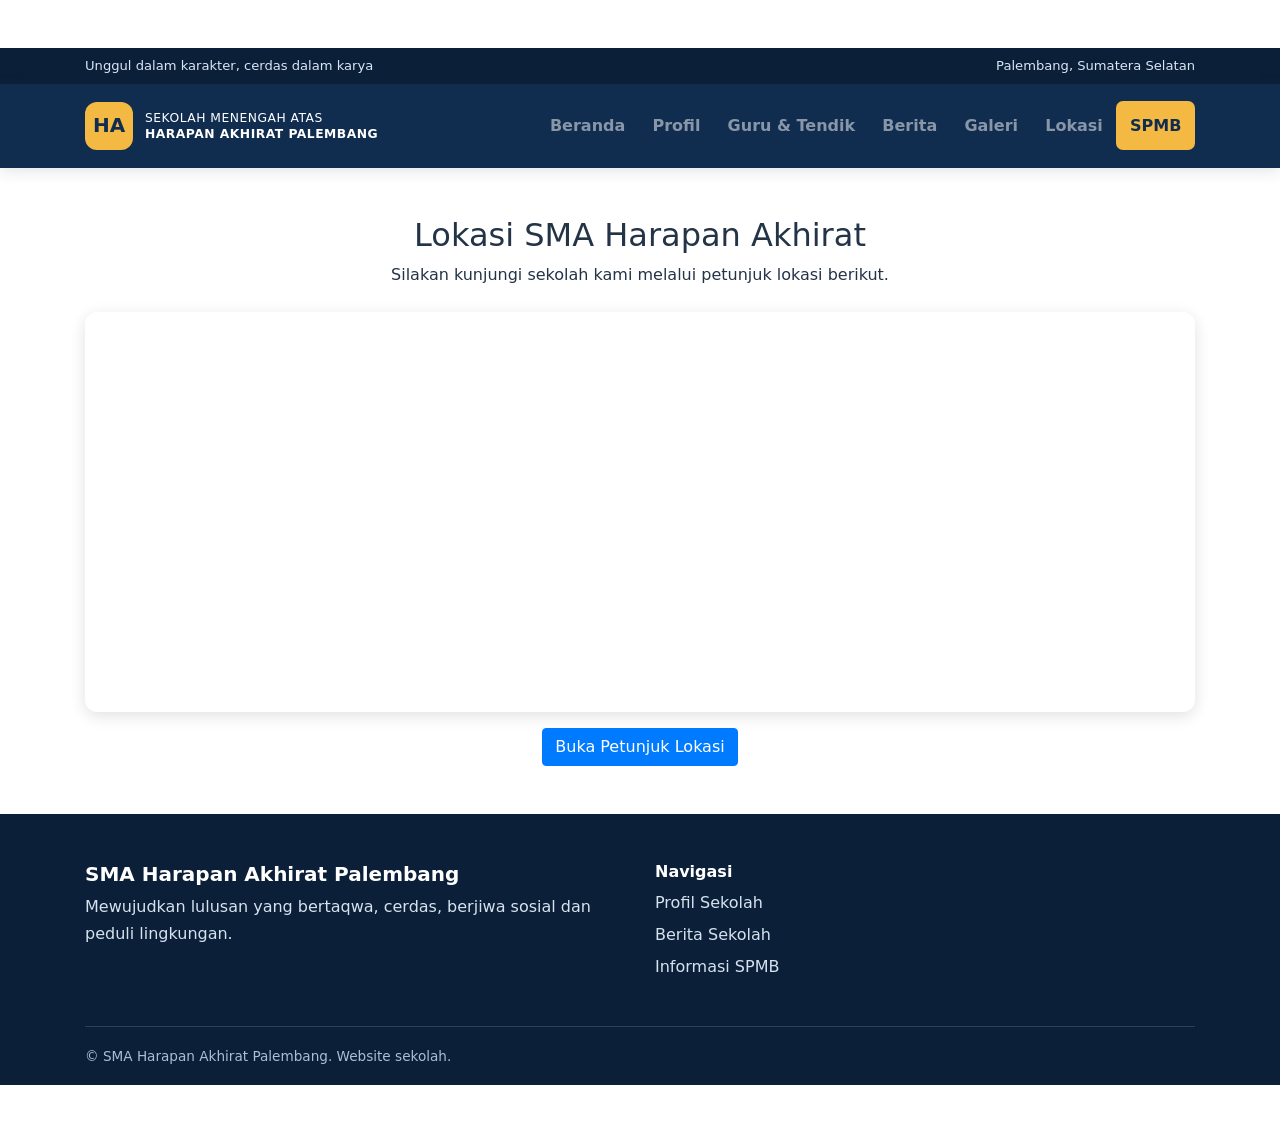
<file: lokasi.html>
<!doctype html>
<html lang="en">
  <head>
    <meta charset="utf-8">
    <meta name="viewport" content="width=device-width, initial-scale=1, shrink-to-fit=no">
    <meta name="description" content="">
    <meta name="author" content="">
    <link rel="icon" href="../../../../favicon.ico">

    <title>Lokasi SMA Harapan Akhirat</title>

    <!-- Bootstrap core CSS -->
    <link href="./dist/css/bootstrap.min.css" rel="stylesheet">

    <!-- Custom styles for this template -->
    <link href="carousel.css" rel="stylesheet">
  </head>
  <body>

    <header>
      <div id="header-placeholder"></div>
    </header>

    <main role="main">
        <section id="lokasi-sekolah" class="py-5">
          <div class="container">
          <div class="text-center mb-4">
            <h2>Lokasi SMA Harapan Akhirat</h2>
            <p>Silakan kunjungi sekolah kami melalui petunjuk lokasi berikut.</p>
          </div>

          <div class="map-container">
            <iframe
              src="https://maps.google.com/maps?q=-3.0466943,104.7428356&z=16&output=embed"
              width="100%"
              height="400"
              style="border:0;"
              allowfullscreen
              loading="lazy"
              title="Peta lokasi SMA Harapan Akhirat">
            </iframe>
          </div>

          <div class="text-center mt-3">
            <a href="https://maps.app.goo.gl/K3fEHGnBeUTB82mPA"
              target="_blank"
              rel="noopener noreferrer"
              class="btn btn-primary">
              <i class="fas fa-map-marker-alt"></i>
              Buka Petunjuk Lokasi
            </a>
          </div>
        </div>
      </section>
      <!-- isi sesuai page -->

      
      
      


      <!-- FOOTER -->
      <div id="footer-placeholder"></div>
    </main>

    <!-- Bootstrap core JavaScript
    ================================================== -->
    <!-- Placed at the end of the document so the pages load faster -->
    <script src="https://code.jquery.com/jquery-3.2.1.slim.min.js" integrity="sha384-KJ3o2DKtIkvYIK3UENzmM7KCkRr/rE9/Qpg6aAZGJwFDMVNA/GpGFF93hXpG5KkN" crossorigin="anonymous"></script>
    <script>window.jQuery || document.write('<script src="../../../../assets/js/vendor/jquery-slim.min.js"><\/script>')</script>
    <script src="./assets/js/vendor/popper.min.js"></script>
    <script src="./dist/js/bootstrap.min.js"></script>
    <!-- Just to make our placeholder images work. Don't actually copy the next line! -->
    <script src="../../../../assets/js/vendor/holder.min.js"></script>
  
    <!-- script header footer -->
    <script> fetch('includes/header.html')
              .then(response => response.text())
              .then(data => {
                  document.getElementById('header-placeholder').innerHTML = data;
              });</script>
    <script> fetch('includes/footer.html')
              .then(response => response.text())
              .then(data => {
                  document.getElementById('footer-placeholder').innerHTML = data;
              });</script>
  </body>
</html>
</file>
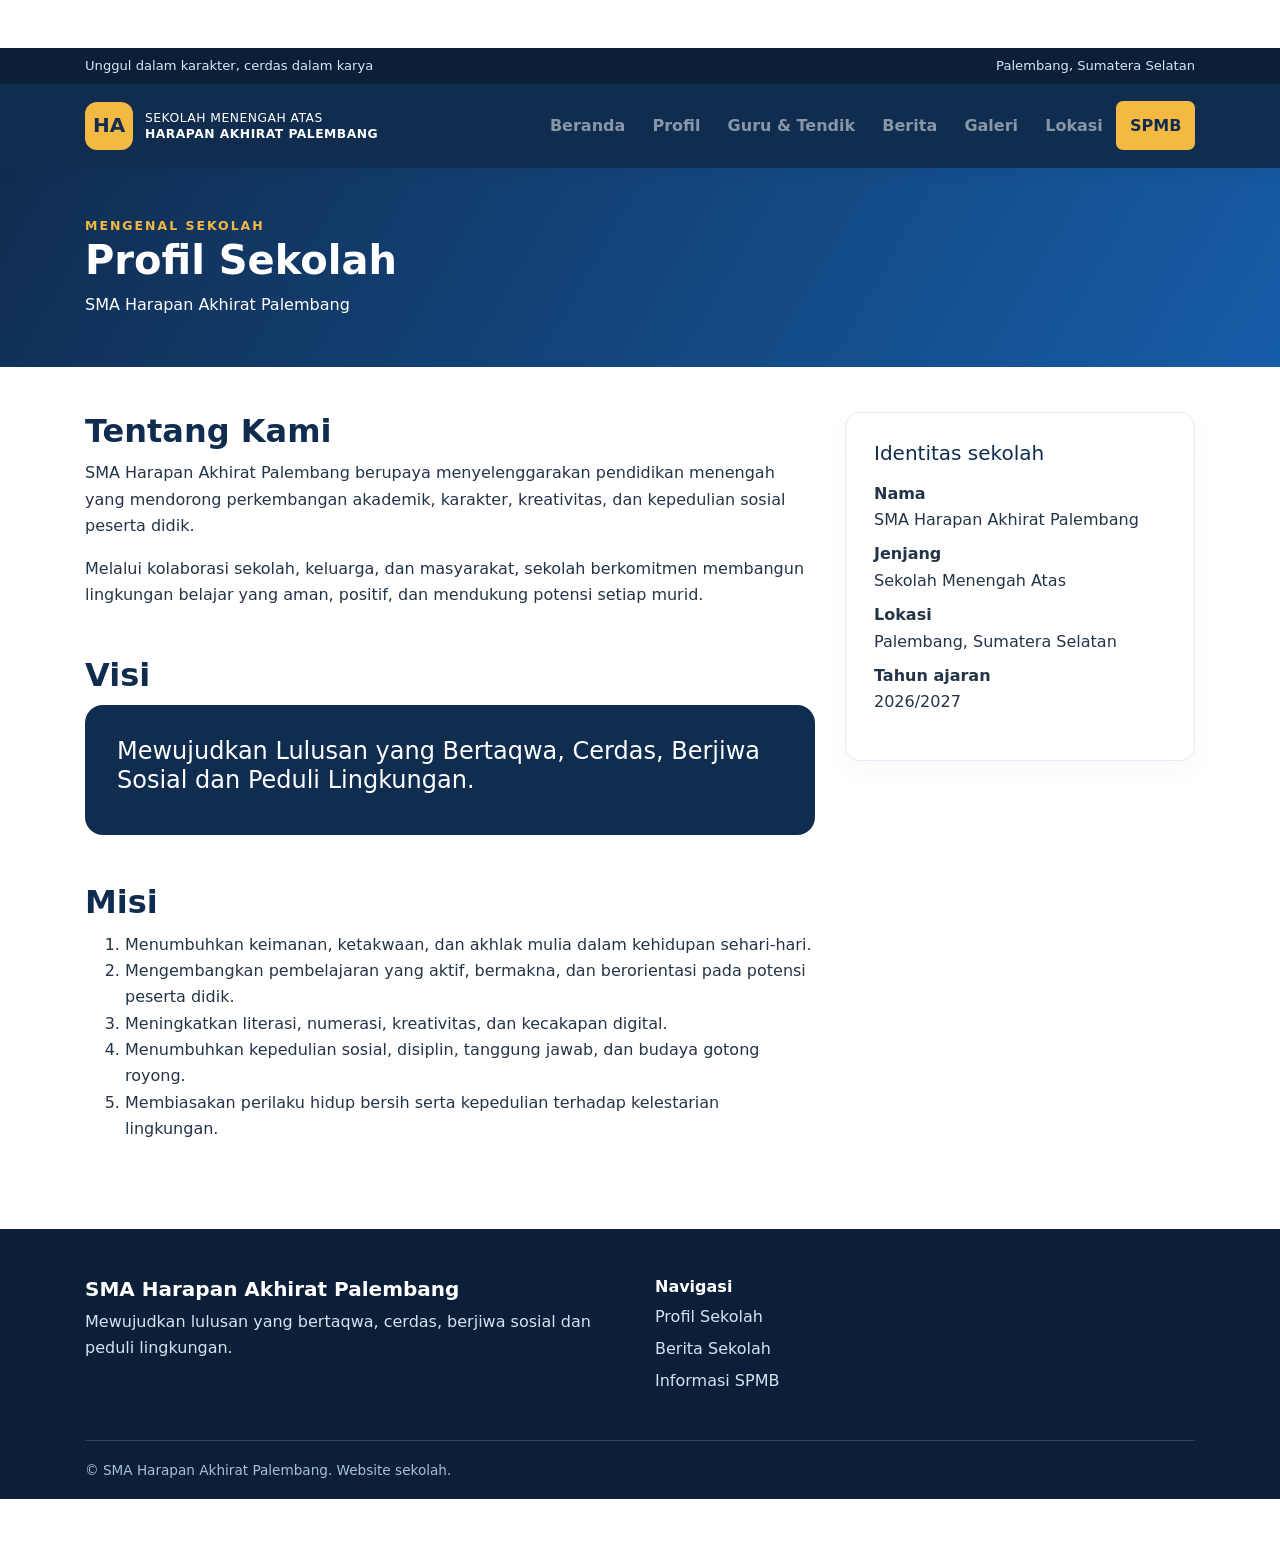
<file: profil.html>
<!doctype html>
<html lang="en">
  <head>
    <meta charset="utf-8">
    <meta name="viewport" content="width=device-width, initial-scale=1, shrink-to-fit=no">
    <meta name="description" content="">
    <meta name="author" content="">
    <link rel="icon" href="../../../../favicon.ico">

    <title>Profil Sekolah</title>

    <!-- Bootstrap core CSS -->
    <link href="./dist/css/bootstrap.min.css" rel="stylesheet">

    <!-- Custom styles for this template -->
    <link href="carousel.css" rel="stylesheet">
  </head>
  <body>

    <header>
      <div id="header-placeholder"></div>
    </header>

    <main role="main">
      <section class="page-hero">
          <div class="container">
            <div class="eyebrow">Mengenal sekolah</div>
            <h1>Profil Sekolah</h1>
            <p class="mb-0">SMA Harapan Akhirat Palembang</p>
          </div>
      </section>
      <section class="content-wrap">
          <div class="container">
              <div class="row">
                  <div class="col-lg-8">
                      <h2 class="section-heading h2">Tentang Kami</h2>
                      <p>SMA Harapan Akhirat Palembang berupaya menyelenggarakan pendidikan menengah yang mendorong perkembangan akademik, karakter, kreativitas, dan kepedulian sosial peserta didik.</p>
                      <p>Melalui kolaborasi sekolah, keluarga, dan masyarakat, sekolah berkomitmen membangun lingkungan belajar yang aman, positif, dan mendukung potensi setiap murid.</p>
                      <h2 class="section-heading h2 mt-5">Visi</h2>
                      <div class="vision-panel">
                          <h3 class="h4">Mewujudkan Lulusan yang Bertaqwa, Cerdas, Berjiwa Sosial dan Peduli Lingkungan.</h3>
                      </div>
                      <h2 class="section-heading h2 mt-5">Misi</h2>
                      <ol>
                          <li>Menumbuhkan keimanan, ketakwaan, dan akhlak mulia dalam kehidupan sehari-hari.</li>
                          <li>Mengembangkan pembelajaran yang aktif, bermakna, dan berorientasi pada potensi peserta didik.</li>
                          <li>Meningkatkan literasi, numerasi, kreativitas, dan kecakapan digital.</li>
                          <li>Menumbuhkan kepedulian sosial, disiplin, tanggung jawab, dan budaya gotong royong.</li>
                          <li>Membiasakan perilaku hidup bersih serta kepedulian terhadap kelestarian lingkungan.</li>
                      </ol>
                  </div>
                  <div class="col-lg-4">
                      <div class="form-card">
                          <h3 class="h5 text-navy">Identitas sekolah</h3>
                          <dl class="mt-3">
                              <dt>Nama</dt>
                              <dd>SMA Harapan Akhirat Palembang</dd>
                              <dt>Jenjang</dt>
                              <dd>Sekolah Menengah Atas</dd>
                              <dt>Lokasi</dt>
                              <dd>Palembang, Sumatera Selatan</dd>
                              <dt>Tahun ajaran</dt>
                              <dd>2026/2027</dd>
                          </dl>                          
                      </div>
                  </div>
              </div>
          </div>
      </section>
      
      
      <!-- FOOTER -->
      <div id="footer-placeholder"></div>
    </main>

    <!-- Bootstrap core JavaScript
    ================================================== -->
    <!-- Placed at the end of the document so the pages load faster -->
    <script src="https://code.jquery.com/jquery-3.2.1.slim.min.js" integrity="sha384-KJ3o2DKtIkvYIK3UENzmM7KCkRr/rE9/Qpg6aAZGJwFDMVNA/GpGFF93hXpG5KkN" crossorigin="anonymous"></script>
    <script>window.jQuery || document.write('<script src="../../../../assets/js/vendor/jquery-slim.min.js"><\/script>')</script>
    <script src="./assets/js/vendor/popper.min.js"></script>
    <script src="./dist/js/bootstrap.min.js"></script>
    <!-- Just to make our placeholder images work. Don't actually copy the next line! -->
    <script src="../../../../assets/js/vendor/holder.min.js"></script>
  
    <!-- script header footer -->
    <script> fetch('includes/header.html')
              .then(response => response.text())
              .then(data => {
                  document.getElementById('header-placeholder').innerHTML = data;
              });</script>
    <script> fetch('includes/footer.html')
              .then(response => response.text())
              .then(data => {
                  document.getElementById('footer-placeholder').innerHTML = data;
              });</script>
  </body>
</html>
</file>
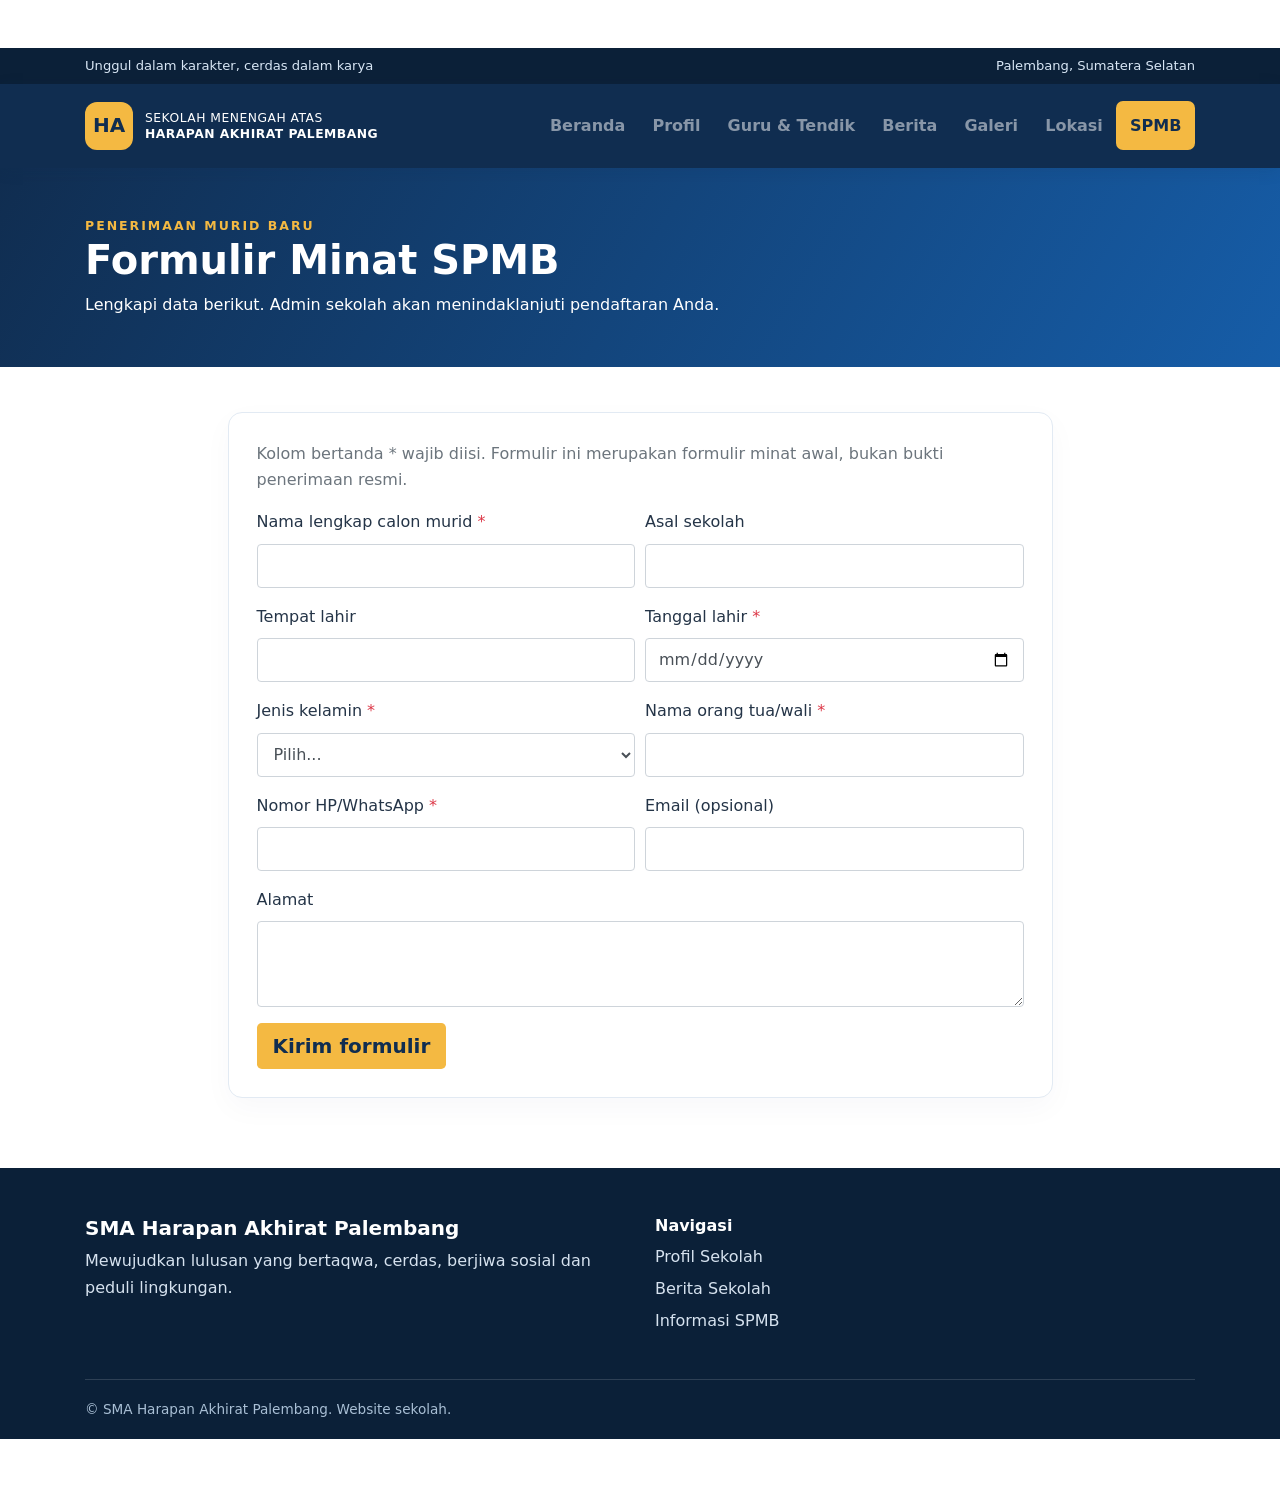
<file: spmb.html>
<!doctype html>
<html lang="en">
  <head>
    <meta charset="utf-8">
    <meta name="viewport" content="width=device-width, initial-scale=1, shrink-to-fit=no">
    <meta name="description" content="">
    <meta name="author" content="">
    <link rel="icon" href="../../../../favicon.ico">

    <title>Formulir Pendaftaran Siswa Baru</title>

    <!-- Bootstrap core CSS -->
    <link href="./dist/css/bootstrap.min.css" rel="stylesheet">

    <!-- Custom styles for this template -->
    <link href="carousel.css" rel="stylesheet">
  </head>
  <body>

    <header>
      <div id="header-placeholder"></div>
    </header>

    <main role="main">
      <section class="page-hero">
        <div class="container">
            <div class="eyebrow">Penerimaan murid baru</div>
            <h1>Formulir Minat SPMB</h1>
            <p class="mb-0">Lengkapi data berikut. Admin sekolah akan menindaklanjuti pendaftaran Anda.</p>
        </div>
      </section>

      <section class="content-wrap">
          <div class="container">
              <div class="row justify-content-center">
                  <div class="col-lg-9">
                      
                      <!-- Dynamic Alert Container (Initially Hidden) -->
                      <div id="success-alert" class="alert alert-success" style="display: none; margin-bottom: 24px; padding: 20px; background-color: #d4edda; border-color: #c3e6cb; color: #155724; border-radius: 4px;">
                          <h2 class="h5" style="margin-top: 0; font-weight: bold;">Terima kasih, data berhasil dikirim!</h2>
                          <p class="mb-0">Formulir telah tersubmit. Data minat pendaftaran telah disimpan secara lokal untuk visualisasi efek.</p>
                      </div>
                      
                      <!-- Form Wrapper -->
                      <div class="form-card" id="form-container">
                          <p class="text-muted">Kolom bertanda * wajib diisi. Formulir ini merupakan formulir minat awal, bukan bukti penerimaan resmi.</p>
                          
                          <!-- REMOVED php action reference here -->
                          <form id="spmb-form">
                              <div class="form-row">
                                  <div class="form-group col-md-6">
                                      <label class="required">Nama lengkap calon murid</label>
                                      <input class="form-control" name="full_name" required value="">
                                  </div>
                                  <div class="form-group col-md-6">
                                      <label>Asal sekolah</label>
                                      <input class="form-control" name="origin_school" value="">
                                  </div>
                                  <div class="form-group col-md-6">
                                      <label>Tempat lahir</label>
                                      <input class="form-control" name="birth_place" value="">
                                  </div>
                                  <div class="form-group col-md-6">
                                      <label class="required">Tanggal lahir</label>
                                      <input type="date" class="form-control" name="birth_date" required value="">
                                  </div>
                                  <div class="form-group col-md-6">
                                      <label class="required">Jenis kelamin</label>
                                      <select class="form-control" name="gender" required>
                                          <option value="">Pilih...</option>
                                          <option value="Laki-laki">Laki-laki</option>
                                          <option value="Perempuan">Perempuan</option>
                                      </select>
                                  </div>
                                  <div class="form-group col-md-6">
                                      <label class="required">Nama orang tua/wali</label>
                                      <input class="form-control" name="parent_name" required value="">
                                  </div>
                                  <div class="form-group col-md-6">
                                      <label class="required">Nomor HP/WhatsApp</label>
                                      <input class="form-control" name="phone" required inputmode="tel" value="">
                                  </div>
                                  <div class="form-group col-md-6">
                                      <label>Email (opsional)</label>
                                      <input type="email" class="form-control" name="email" value="">
                                  </div>
                                  <div class="form-group col-12">
                                      <label>Alamat</label>
                                      <textarea class="form-control" name="address" rows="3"></textarea>
                                  </div>
                              </div>
                              <button class="btn btn-gold btn-lg" type="submit">Kirim formulir</button>
                          </form>
                      </div>

                  </div>
              </div>
          </div>
      </section>
      
      <!-- FOOTER -->
      <div id="footer-placeholder"></div>
    </main>

    <!-- Bootstrap core JavaScript
    ================================================== -->
    <!-- Placed at the end of the document so the pages load faster -->
    <script src="https://code.jquery.com/jquery-3.2.1.slim.min.js" integrity="sha384-KJ3o2DKtIkvYIK3UENzmM7KCkRr/rE9/Qpg6aAZGJwFDMVNA/GpGFF93hXpG5KkN" crossorigin="anonymous"></script>
    <script>window.jQuery || document.write('<script src="../../../../assets/js/vendor/jquery-slim.min.js"><\/script>')</script>
    <script src="./assets/js/vendor/popper.min.js"></script>
    <script src="./dist/js/bootstrap.min.js"></script>
    <!-- Just to make our placeholder images work. Don't actually copy the next line! -->
    <script src="../../../../assets/js/vendor/holder.min.js"></script>
  
    <!-- script header footer -->
    <script> fetch('includes/header.html')
              .then(response => response.text())
              .then(data => {
                  document.getElementById('header-placeholder').innerHTML = data;
              });</script>
    <script> fetch('includes/footer.html')
              .then(response => response.text())
              .then(data => {
                  document.getElementById('footer-placeholder').innerHTML = data;
              });</script>

    <!-- Script to Trigger Submission Effect -->
    <script>
        document.getElementById('spmb-form').addEventListener('submit', function(event) {
            event.preventDefault(); 
            
            document.getElementById('form-container').style.display = 'none';
            
            const alertBox = document.getElementById('success-alert');
            alertBox.style.display = 'block';
            
            alertBox.scrollIntoView({ behavior: 'smooth', block: 'center' });
        });
    </script>


  </body>
</html>
</file>
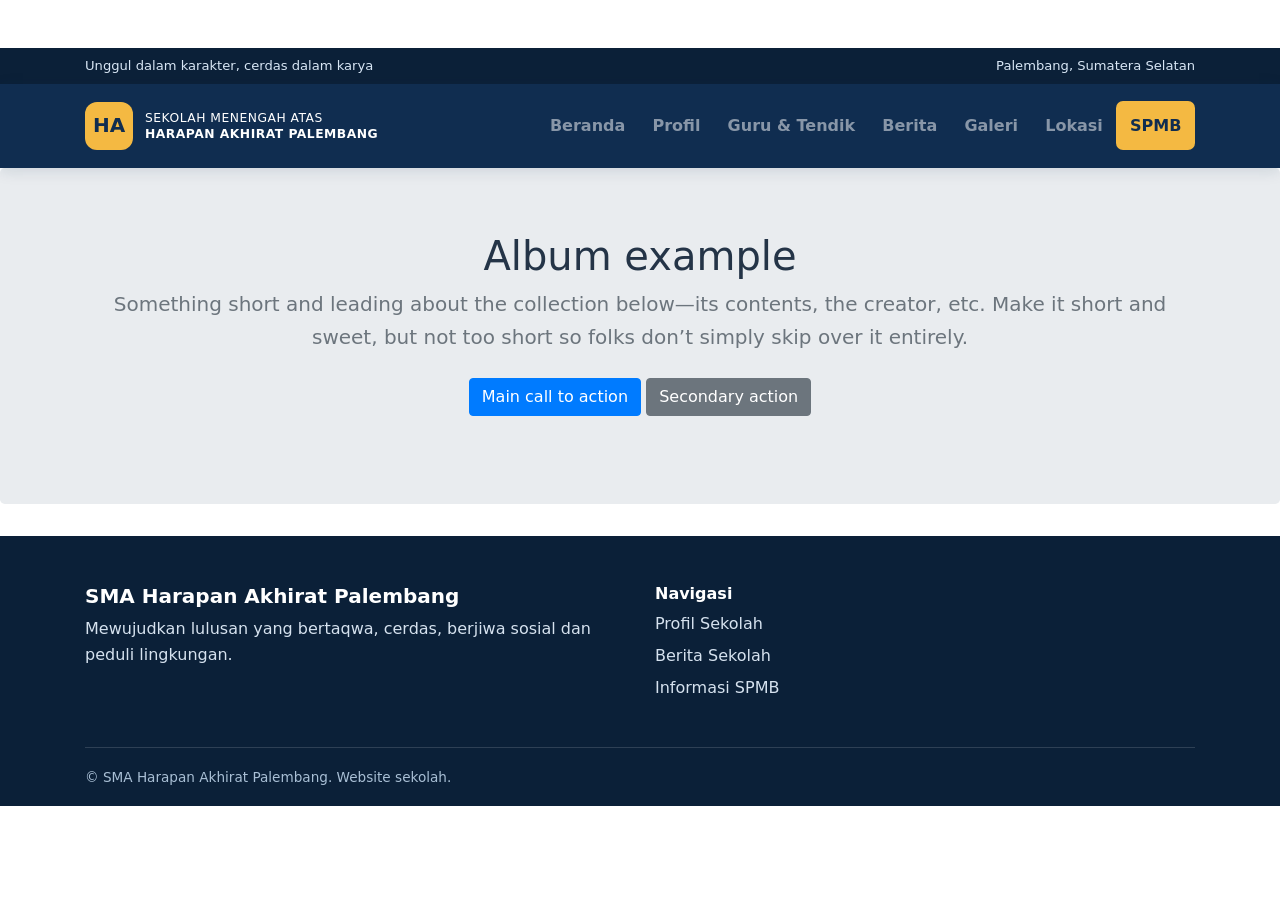
<file: template.html>
<!doctype html>
<html lang="en">
  <head>
    <meta charset="utf-8">
    <meta name="viewport" content="width=device-width, initial-scale=1, shrink-to-fit=no">
    <meta name="description" content="">
    <meta name="author" content="">
    <link rel="icon" href="../../../../favicon.ico">

    <title>Carousel Template for Bootstrap</title>

    <!-- Bootstrap core CSS -->
    <link href="./dist/css/bootstrap.min.css" rel="stylesheet">

    <!-- Custom styles for this template -->
    <link href="carousel.css" rel="stylesheet">
  </head>
  <body>

    <header>
      <div id="header-placeholder"></div>
    </header>

    <main role="main">
      <section class="jumbotron text-center">
        <div class="container">
          <h1 class="jumbotron-heading">Album example</h1>
          <p class="lead text-muted">Something short and leading about the collection below—its contents, the creator, etc. Make it short and sweet, but not too short so folks don’t simply skip over it entirely.</p>
          <p>
            <a href="#" class="btn btn-primary my-2">Main call to action</a>
            <a href="#" class="btn btn-secondary my-2">Secondary action</a>
          </p>
        </div>
        
      </section>
      <!-- isi sesuai page -->

      
      
      


      <!-- FOOTER -->
      <div id="footer-placeholder"></div>
    </main>

    <!-- Bootstrap core JavaScript
    ================================================== -->
    <!-- Placed at the end of the document so the pages load faster -->
    <script src="https://code.jquery.com/jquery-3.2.1.slim.min.js" integrity="sha384-KJ3o2DKtIkvYIK3UENzmM7KCkRr/rE9/Qpg6aAZGJwFDMVNA/GpGFF93hXpG5KkN" crossorigin="anonymous"></script>
    <script>window.jQuery || document.write('<script src="../../../../assets/js/vendor/jquery-slim.min.js"><\/script>')</script>
    <script src="./assets/js/vendor/popper.min.js"></script>
    <script src="./dist/js/bootstrap.min.js"></script>
    <!-- Just to make our placeholder images work. Don't actually copy the next line! -->
    <script src="../../../../assets/js/vendor/holder.min.js"></script>
  
    <!-- script header footer -->
    <script> fetch('includes/header.html')
              .then(response => response.text())
              .then(data => {
                  document.getElementById('header-placeholder').innerHTML = data;
              });</script>
    <script> fetch('includes/footer.html')
              .then(response => response.text())
              .then(data => {
                  document.getElementById('footer-placeholder').innerHTML = data;
              });</script>
  </body>
</html>
</file>
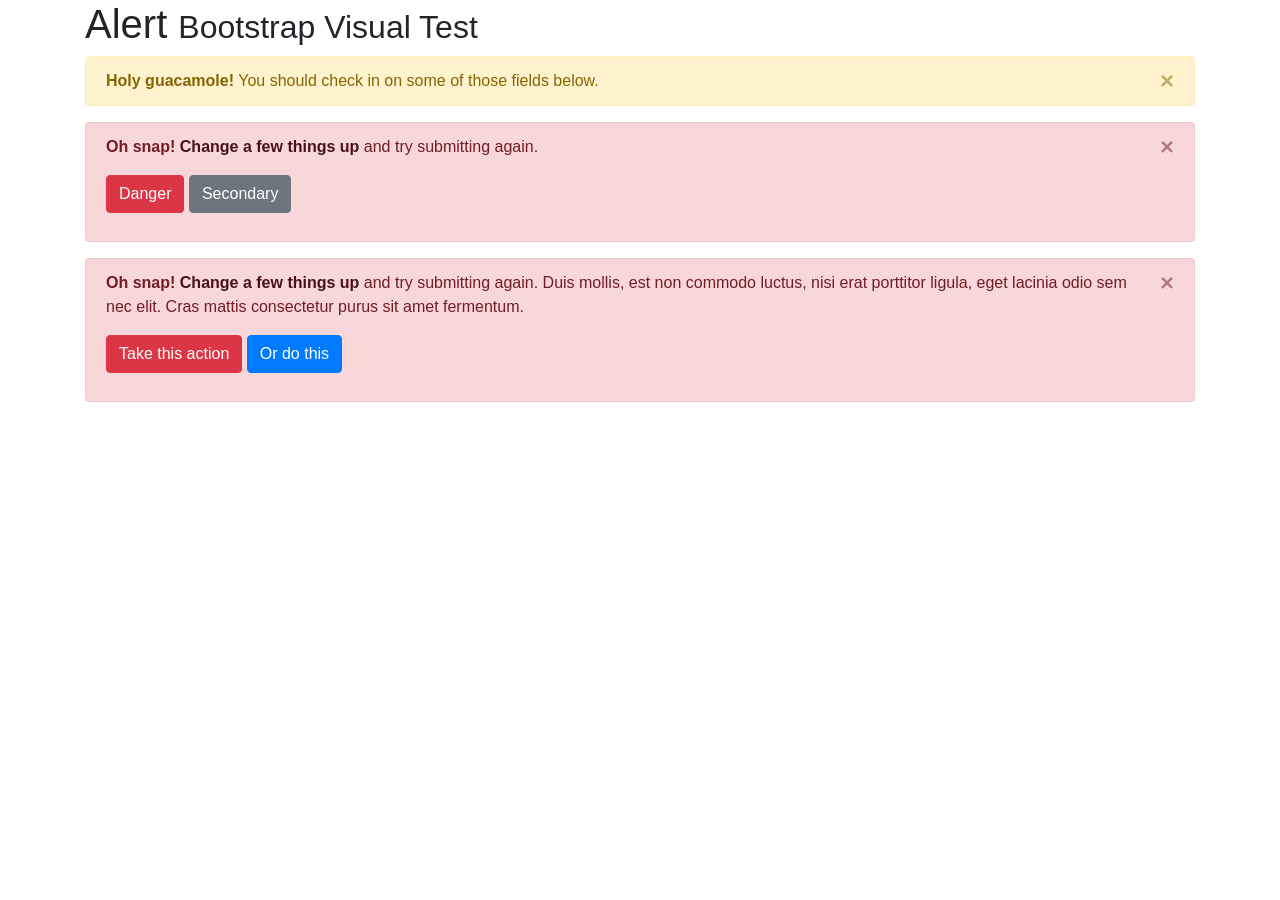
<file: js/tests/visual/alert.html>
<!doctype html>
<html lang="en">
  <head>
    <meta charset="utf-8">
    <meta name="viewport" content="width=device-width, initial-scale=1, shrink-to-fit=no">
    <link rel="stylesheet" href="../../../dist/css/bootstrap.min.css">
    <title>Alert</title>
  </head>
  <body>
    <div class="container">
      <h1>Alert <small>Bootstrap Visual Test</small></h1>

      <div class="alert alert-warning alert-dismissible fade show" role="alert">
        <button type="button" class="close" data-dismiss="alert" aria-label="Close">
          <span aria-hidden="true">&times;</span>
        </button>
        <strong>Holy guacamole!</strong> You should check in on some of those fields below.
      </div>

      <div class="alert alert-danger alert-dismissible fade show" role="alert">
        <button type="button" class="close" data-dismiss="alert" aria-label="Close">
          <span aria-hidden="true">&times;</span>
        </button>
        <p>
          <strong>Oh snap!</strong> <a href="#" class="alert-link">Change a few things up</a> and try submitting again.
        </p>
        <p>
          <button type="button" class="btn btn-danger">Danger</button>
          <button type="button" class="btn btn-secondary">Secondary</button>
        </p>
      </div>

      <div class="alert alert-danger alert-dismissible fade show" role="alert">
        <button type="button" class="close" data-dismiss="alert" aria-label="Close">
          <span aria-hidden="true">&times;</span>
        </button>
        <p>
          <strong>Oh snap!</strong> <a href="#" class="alert-link">Change a few things up</a> and try submitting again. Duis mollis, est non commodo luctus, nisi erat porttitor ligula, eget lacinia odio sem nec elit. Cras mattis consectetur purus sit amet fermentum.
        </p>
        <p>
          <button type="button" class="btn btn-danger">Take this action</button>
          <button type="button" class="btn btn-primary">Or do this</button>
        </p>
      </div>
    </div>

    <script src="../../../assets/js/vendor/jquery-slim.min.js"></script>
    <script src="../../dist/util.js"></script>
    <script src="../../dist/alert.js"></script>
  </body>
</html>
</file>
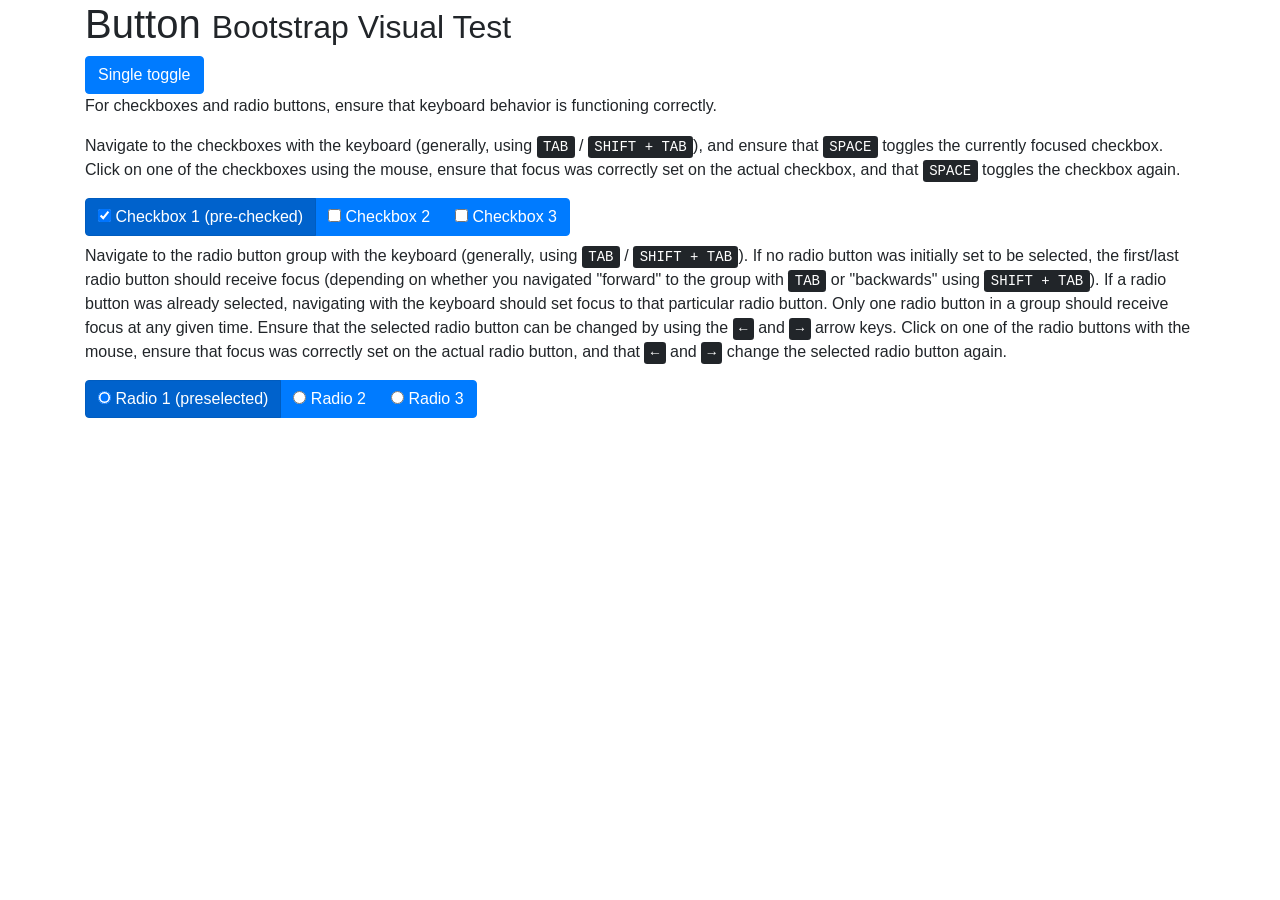
<file: js/tests/visual/button.html>
<!doctype html>
<html lang="en">
  <head>
    <meta charset="utf-8">
    <meta name="viewport" content="width=device-width, initial-scale=1, shrink-to-fit=no">
    <link rel="stylesheet" href="../../../dist/css/bootstrap.min.css">
    <title>Button</title>
  </head>
  <body>
    <div class="container">
      <h1>Button <small>Bootstrap Visual Test</small></h1>

      <button type="button" class="btn btn-primary" data-toggle="button" aria-pressed="false" autocomplete="off">
        Single toggle
      </button>

      <p>For checkboxes and radio buttons, ensure that keyboard behavior is functioning correctly.</p>
      <p>Navigate to the checkboxes with the keyboard (generally, using <kbd>TAB</kbd> / <kbd>SHIFT + TAB</kbd>), and ensure that <kbd>SPACE</kbd> toggles the currently focused checkbox. Click on one of the checkboxes using the mouse, ensure that focus was correctly set on the actual checkbox, and that <kbd>SPACE</kbd> toggles the checkbox again.</p>

      <div class="btn-group" data-toggle="buttons">
        <label class="btn btn-primary active">
          <input type="checkbox" checked autocomplete="off"> Checkbox 1 (pre-checked)
        </label>
        <label class="btn btn-primary">
          <input type="checkbox" autocomplete="off"> Checkbox 2
        </label>
        <label class="btn btn-primary">
          <input type="checkbox" autocomplete="off"> Checkbox 3
        </label>
      </div>

      <p>Navigate to the radio button group with the keyboard (generally, using <kbd>TAB</kbd> / <kbd>SHIFT + TAB</kbd>). If no radio button was initially set to be selected, the first/last radio button should receive focus (depending on whether you navigated "forward" to the group with <kbd>TAB</kbd> or "backwards" using <kbd>SHIFT + TAB</kbd>). If a radio button was already selected, navigating with the keyboard should set focus to that particular radio button. Only one radio button in a group should receive focus at any given time.  Ensure that the selected radio button can be changed by using the <kbd>←</kbd> and <kbd>→</kbd> arrow keys. Click on one of the radio buttons with the mouse,  ensure that focus was correctly set on the actual radio button, and that <kbd>←</kbd> and <kbd>→</kbd> change the selected radio button again.</p>

      <div class="btn-group" data-toggle="buttons">
        <label class="btn btn-primary active">
          <input type="radio" name="options" id="option1" autocomplete="off" checked> Radio 1 (preselected)
        </label>
        <label class="btn btn-primary">
          <input type="radio" name="options" id="option2" autocomplete="off"> Radio 2
        </label>
        <label class="btn btn-primary">
          <input type="radio" name="options" id="option3" autocomplete="off"> Radio 3
        </label>
      </div>
    </div>

    <script src="../../../assets/js/vendor/jquery-slim.min.js"></script>
    <script src="../../dist/util.js"></script>
    <script src="../../dist/button.js"></script>
  </body>
</html>
</file>
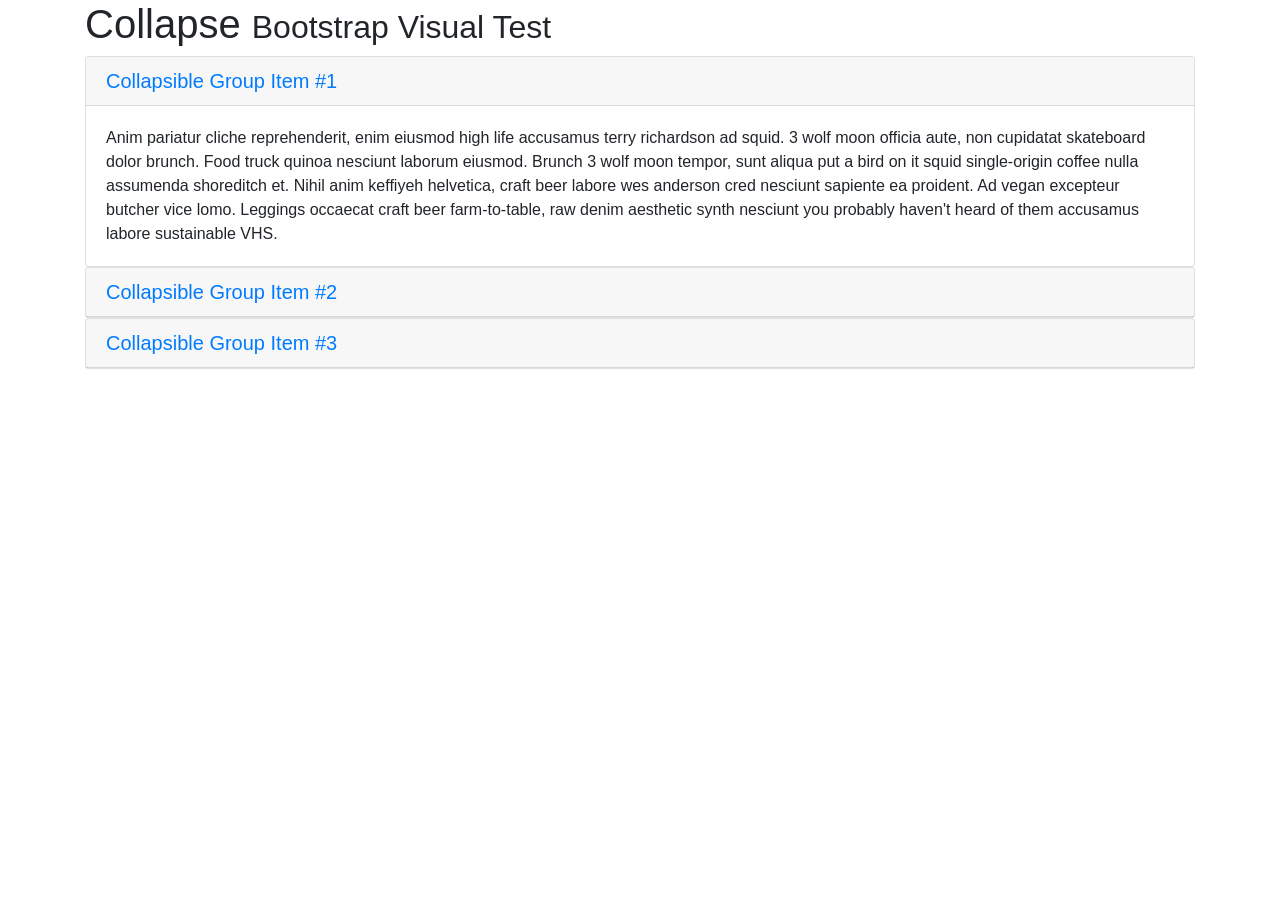
<file: js/tests/visual/collapse.html>
<!doctype html>
<html lang="en">
  <head>
    <meta charset="utf-8">
    <meta name="viewport" content="width=device-width, initial-scale=1, shrink-to-fit=no">
    <link rel="stylesheet" href="../../../dist/css/bootstrap.min.css">
    <title>Collapse</title>
  </head>
  <body>
    <div class="container">
      <h1>Collapse <small>Bootstrap Visual Test</small></h1>

      <div id="accordion" role="tablist">
        <div class="card">
          <div class="card-header" role="tab" id="headingOne">
            <h5 class="mb-0">
              <a data-toggle="collapse" href="#collapseOne" aria-expanded="true" aria-controls="collapseOne">
                Collapsible Group Item #1
              </a>
            </h5>
          </div>

          <div id="collapseOne" class="collapse show" data-parent="#accordion" role="tabpanel" aria-labelledby="headingOne">
            <div class="card-body">
              Anim pariatur cliche reprehenderit, enim eiusmod high life accusamus terry richardson ad squid. 3 wolf moon officia aute, non cupidatat skateboard dolor brunch. Food truck quinoa nesciunt laborum eiusmod. Brunch 3 wolf moon tempor, sunt aliqua put a bird on it squid single-origin coffee nulla assumenda shoreditch et. Nihil anim keffiyeh helvetica, craft beer labore wes anderson cred nesciunt sapiente ea proident. Ad vegan excepteur butcher vice lomo. Leggings occaecat craft beer farm-to-table, raw denim aesthetic synth nesciunt you probably haven't heard of them accusamus labore sustainable VHS.
            </div>
          </div>
        </div>
        <div class="card">
          <div class="card-header" role="tab" id="headingTwo">
            <h5 class="mb-0">
              <a class="collapsed" data-toggle="collapse" href="#collapseTwo" aria-expanded="false" aria-controls="collapseTwo">
                Collapsible Group Item #2
              </a>
            </h5>
          </div>
          <div id="collapseTwo" class="collapse" data-parent="#accordion" role="tabpanel" aria-labelledby="headingTwo">
            <div class="card-body">
              Anim pariatur cliche reprehenderit, enim eiusmod high life accusamus terry richardson ad squid. 3 wolf moon officia aute, non cupidatat skateboard dolor brunch. Food truck quinoa nesciunt laborum eiusmod. Brunch 3 wolf moon tempor, sunt aliqua put a bird on it squid single-origin coffee nulla assumenda shoreditch et. Nihil anim keffiyeh helvetica, craft beer labore wes anderson cred nesciunt sapiente ea proident. Ad vegan excepteur butcher vice lomo. Leggings occaecat craft beer farm-to-table, raw denim aesthetic synth nesciunt you probably haven't heard of them accusamus labore sustainable VHS.
            </div>
          </div>
        </div>
        <div class="card">
          <div class="card-header" role="tab" id="headingThree">
            <h5 class="mb-0">
              <a class="collapsed" data-toggle="collapse" href="#collapseThree" aria-expanded="false" aria-controls="collapseThree">
                Collapsible Group Item #3
              </a>
            </h5>
          </div>
          <div id="collapseThree" class="collapse" data-parent="#accordion" role="tabpanel" aria-labelledby="headingThree">
            <div class="card-body">
              Anim pariatur cliche reprehenderit, enim eiusmod high life accusamus terry richardson ad squid. 3 wolf moon officia aute, non cupidatat skateboard dolor brunch. Food truck quinoa nesciunt laborum eiusmod. Brunch 3 wolf moon tempor, sunt aliqua put a bird on it squid single-origin coffee nulla assumenda shoreditch et. Nihil anim keffiyeh helvetica, craft beer labore wes anderson cred nesciunt sapiente ea proident. Ad vegan excepteur butcher vice lomo. Leggings occaecat craft beer farm-to-table, raw denim aesthetic synth nesciunt you probably haven't heard of them accusamus labore sustainable VHS.
            </div>
          </div>
        </div>
      </div>
    </div>

    <script src="../../../assets/js/vendor/jquery-slim.min.js"></script>
    <script src="../../dist/util.js"></script>
    <script src="../../dist/collapse.js"></script>
  </body>
</html>
</file>
<file: carousel.css>
/* GLOBAL STYLES
-------------------------------------------------- */
/* Padding below the footer and lighter body text */

body {
  padding-top: 3rem;
  padding-bottom: 3rem;
  color: #5a5a5a;
}


/* CUSTOMIZE THE CAROUSEL
-------------------------------------------------- */

/* Carousel base class */
.carousel {
  margin-bottom: 4rem;
}
/* Since positioning the image, we need to help out the caption */
.carousel-caption {
  bottom: 3rem;
  z-index: 10;
}

/* Declare heights because of positioning of img element */
.carousel-item {
  height: 32rem;
  background-color: #777;
}
.carousel-item > img {
  position: absolute;
  top: 0;
  left: 0;
  min-width: 100%;
  height: 32rem;
}


/* MARKETING CONTENT
-------------------------------------------------- */

/* Center align the text within the three columns below the carousel */
.marketing .col-lg-4 {
  margin-bottom: 1.5rem;
  text-align: center;
}
.marketing h2 {
  font-weight: 400;
}
.marketing .col-lg-4 p {
  margin-right: .75rem;
  margin-left: .75rem;
}


/* Featurettes
------------------------- */

.featurette-divider {
  margin: 5rem 0; /* Space out the Bootstrap <hr> more */
}

/* Thin out the marketing headings */
.featurette-heading {
  font-weight: 300;
  line-height: 1;
  letter-spacing: -.05rem;
}

/* Remed*/ 
.map-container {
  width: 100%;
  overflow: hidden;
  border-radius: 12px;
  box-shadow: 0 4px 16px rgba(0, 0, 0, 0.12);
}

.map-container iframe {
  display: block;
  width: 100%;
  border: 0;
}

/* RESPONSIVE CSS
-------------------------------------------------- */

@media (min-width: 40em) {
  /* Bump up size of carousel content */
  .carousel-caption p {
    margin-bottom: 1.25rem;
    font-size: 1.25rem;
    line-height: 1.4;
  }

  .featurette-heading {
    font-size: 50px;
  }
}

@media (min-width: 62em) {
  .featurette-heading {
    margin-top: 7rem;
  }
}
</file>
<file: js/tests/vendor/qunit.css>
/*!
 * QUnit 2.4.1
 * https://qunitjs.com/
 *
 * Copyright jQuery Foundation and other contributors
 * Released under the MIT license
 * https://jquery.org/license
 *
 * Date: 2017-10-22T05:12Z
 */

/** Font Family and Sizes */

#qunit-tests, #qunit-header, #qunit-banner, #qunit-testrunner-toolbar, #qunit-filteredTest, #qunit-userAgent, #qunit-testresult {
	font-family: "Helvetica Neue Light", "HelveticaNeue-Light", "Helvetica Neue", Calibri, Helvetica, Arial, sans-serif;
}

#qunit-testrunner-toolbar, #qunit-filteredTest, #qunit-userAgent, #qunit-testresult, #qunit-tests li { font-size: small; }
#qunit-tests { font-size: smaller; }


/** Resets */

#qunit-tests, #qunit-header, #qunit-banner, #qunit-filteredTest, #qunit-userAgent, #qunit-testresult, #qunit-modulefilter {
	margin: 0;
	padding: 0;
}


/** Header (excluding toolbar) */

#qunit-header {
	padding: 0.5em 0 0.5em 1em;

	color: #8699A4;
	background-color: #0D3349;

	font-size: 1.5em;
	line-height: 1em;
	font-weight: 400;

	border-radius: 5px 5px 0 0;
}

#qunit-header a {
	text-decoration: none;
	color: #C2CCD1;
}

#qunit-header a:hover,
#qunit-header a:focus {
	color: #FFF;
}

#qunit-banner {
	height: 5px;
}

#qunit-filteredTest {
	padding: 0.5em 1em 0.5em 1em;
	color: #366097;
	background-color: #F4FF77;
}

#qunit-userAgent {
	padding: 0.5em 1em 0.5em 1em;
	color: #FFF;
	background-color: #2B81AF;
	text-shadow: rgba(0, 0, 0, 0.5) 2px 2px 1px;
}


/** Toolbar */

#qunit-testrunner-toolbar {
	padding: 0.5em 1em 0.5em 1em;
	color: #5E740B;
	background-color: #EEE;
}

#qunit-testrunner-toolbar .clearfix {
	height: 0;
	clear: both;
}

#qunit-testrunner-toolbar label {
	display: inline-block;
}

#qunit-testrunner-toolbar input[type=checkbox],
#qunit-testrunner-toolbar input[type=radio] {
	margin: 3px;
	vertical-align: -2px;
}

#qunit-testrunner-toolbar input[type=text] {
	box-sizing: border-box;
	height: 1.6em;
}

.qunit-url-config,
.qunit-filter,
#qunit-modulefilter {
	display: inline-block;
	line-height: 2.1em;
}

.qunit-filter,
#qunit-modulefilter {
	float: right;
	position: relative;
	margin-left: 1em;
}

.qunit-url-config label {
	margin-right: 0.5em;
}

#qunit-modulefilter-search {
	box-sizing: border-box;
	width: 400px;
}

#qunit-modulefilter-search-container:after {
	position: absolute;
	right: 0.3em;
	content: "\25bc";
	color: black;
}

#qunit-modulefilter-dropdown {
	/* align with #qunit-modulefilter-search */
	box-sizing: border-box;
	width: 400px;
	position: absolute;
	right: 0;
	top: 50%;
	margin-top: 0.8em;

	border: 1px solid #D3D3D3;
	border-top: none;
	border-radius: 0 0 .25em .25em;
	color: #000;
	background-color: #F5F5F5;
	z-index: 99;
}

#qunit-modulefilter-dropdown a {
	color: inherit;
	text-decoration: none;
}

#qunit-modulefilter-dropdown .clickable.checked {
	font-weight: bold;
	color: #000;
	background-color: #D2E0E6;
}

#qunit-modulefilter-dropdown .clickable:hover {
	color: #FFF;
	background-color: #0D3349;
}

#qunit-modulefilter-actions {
	display: block;
	overflow: auto;

	/* align with #qunit-modulefilter-dropdown-list */
	font: smaller/1.5em sans-serif;
}

#qunit-modulefilter-dropdown #qunit-modulefilter-actions > * {
	box-sizing: border-box;
	max-height: 2.8em;
	display: block;
	padding: 0.4em;
}

#qunit-modulefilter-dropdown #qunit-modulefilter-actions > button {
	float: right;
	font: inherit;
}

#qunit-modulefilter-dropdown #qunit-modulefilter-actions > :last-child {
	/* insert padding to align with checkbox margins */
	padding-left: 3px;
}

#qunit-modulefilter-dropdown-list {
	max-height: 200px;
	overflow-y: auto;
	margin: 0;
	border-top: 2px groove threedhighlight;
	padding: 0.4em 0 0;
	font: smaller/1.5em sans-serif;
}

#qunit-modulefilter-dropdown-list li {
	white-space: nowrap;
	overflow: hidden;
	text-overflow: ellipsis;
}

#qunit-modulefilter-dropdown-list .clickable {
	display: block;
	padding-left: 0.15em;
}


/** Tests: Pass/Fail */

#qunit-tests {
	list-style-position: inside;
}

#qunit-tests li {
	padding: 0.4em 1em 0.4em 1em;
	border-bottom: 1px solid #FFF;
	list-style-position: inside;
}

#qunit-tests > li {
	display: none;
}

#qunit-tests li.running,
#qunit-tests li.pass,
#qunit-tests li.fail,
#qunit-tests li.skipped,
#qunit-tests li.aborted {
	display: list-item;
}

#qunit-tests.hidepass {
	position: relative;
}

#qunit-tests.hidepass li.running,
#qunit-tests.hidepass li.pass:not(.todo) {
	visibility: hidden;
	position: absolute;
	width:   0;
	height:  0;
	padding: 0;
	border:  0;
	margin:  0;
}

#qunit-tests li strong {
	cursor: pointer;
}

#qunit-tests li.skipped strong {
	cursor: default;
}

#qunit-tests li a {
	padding: 0.5em;
	color: #C2CCD1;
	text-decoration: none;
}

#qunit-tests li p a {
	padding: 0.25em;
	color: #6B6464;
}
#qunit-tests li a:hover,
#qunit-tests li a:focus {
	color: #000;
}

#qunit-tests li .runtime {
	float: right;
	font-size: smaller;
}

.qunit-assert-list {
	margin-top: 0.5em;
	padding: 0.5em;

	background-color: #FFF;

	border-radius: 5px;
}

.qunit-source {
	margin: 0.6em 0 0.3em;
}

.qunit-collapsed {
	display: none;
}

#qunit-tests table {
	border-collapse: collapse;
	margin-top: 0.2em;
}

#qunit-tests th {
	text-align: right;
	vertical-align: top;
	padding: 0 0.5em 0 0;
}

#qunit-tests td {
	vertical-align: top;
}

#qunit-tests pre {
	margin: 0;
	white-space: pre-wrap;
	word-wrap: break-word;
}

#qunit-tests del {
	color: #374E0C;
	background-color: #E0F2BE;
	text-decoration: none;
}

#qunit-tests ins {
	color: #500;
	background-color: #FFCACA;
	text-decoration: none;
}

/*** Test Counts */

#qunit-tests b.counts                       { color: #000; }
#qunit-tests b.passed                       { color: #5E740B; }
#qunit-tests b.failed                       { color: #710909; }

#qunit-tests li li {
	padding: 5px;
	background-color: #FFF;
	border-bottom: none;
	list-style-position: inside;
}

/*** Passing Styles */

#qunit-tests li li.pass {
	color: #3C510C;
	background-color: #FFF;
	border-left: 10px solid #C6E746;
}

#qunit-tests .pass                          { color: #528CE0; background-color: #D2E0E6; }
#qunit-tests .pass .test-name               { color: #366097; }

#qunit-tests .pass .test-actual,
#qunit-tests .pass .test-expected           { color: #999; }

#qunit-banner.qunit-pass                    { background-color: #C6E746; }

/*** Failing Styles */

#qunit-tests li li.fail {
	color: #710909;
	background-color: #FFF;
	border-left: 10px solid #EE5757;
	white-space: pre;
}

#qunit-tests > li:last-child {
	border-radius: 0 0 5px 5px;
}

#qunit-tests .fail                          { color: #000; background-color: #EE5757; }
#qunit-tests .fail .test-name,
#qunit-tests .fail .module-name             { color: #000; }

#qunit-tests .fail .test-actual             { color: #EE5757; }
#qunit-tests .fail .test-expected           { color: #008000; }

#qunit-banner.qunit-fail                    { background-color: #EE5757; }


/*** Aborted tests */
#qunit-tests .aborted { color: #000; background-color: orange; }
/*** Skipped tests */

#qunit-tests .skipped {
	background-color: #EBECE9;
}

#qunit-tests .qunit-todo-label,
#qunit-tests .qunit-skipped-label {
	background-color: #F4FF77;
	display: inline-block;
	font-style: normal;
	color: #366097;
	line-height: 1.8em;
	padding: 0 0.5em;
	margin: -0.4em 0.4em -0.4em 0;
}

#qunit-tests .qunit-todo-label {
	background-color: #EEE;
}

/** Result */

#qunit-testresult {
	color: #2B81AF;
	background-color: #D2E0E6;

	border-bottom: 1px solid #FFF;
}
#qunit-testresult .clearfix {
	height: 0;
	clear: both;
}
#qunit-testresult .module-name {
	font-weight: 700;
}
#qunit-testresult-display {
	padding: 0.5em 1em 0.5em 1em;
	width: 85%;
	float:left;
}
#qunit-testresult-controls {
	padding: 0.5em 1em 0.5em 1em;
  width: 10%;
	float:left;
}

/** Fixture */

#qunit-fixture {
	position: absolute;
	top: -10000px;
	left: -10000px;
	width: 1000px;
	height: 1000px;
}
</file>
